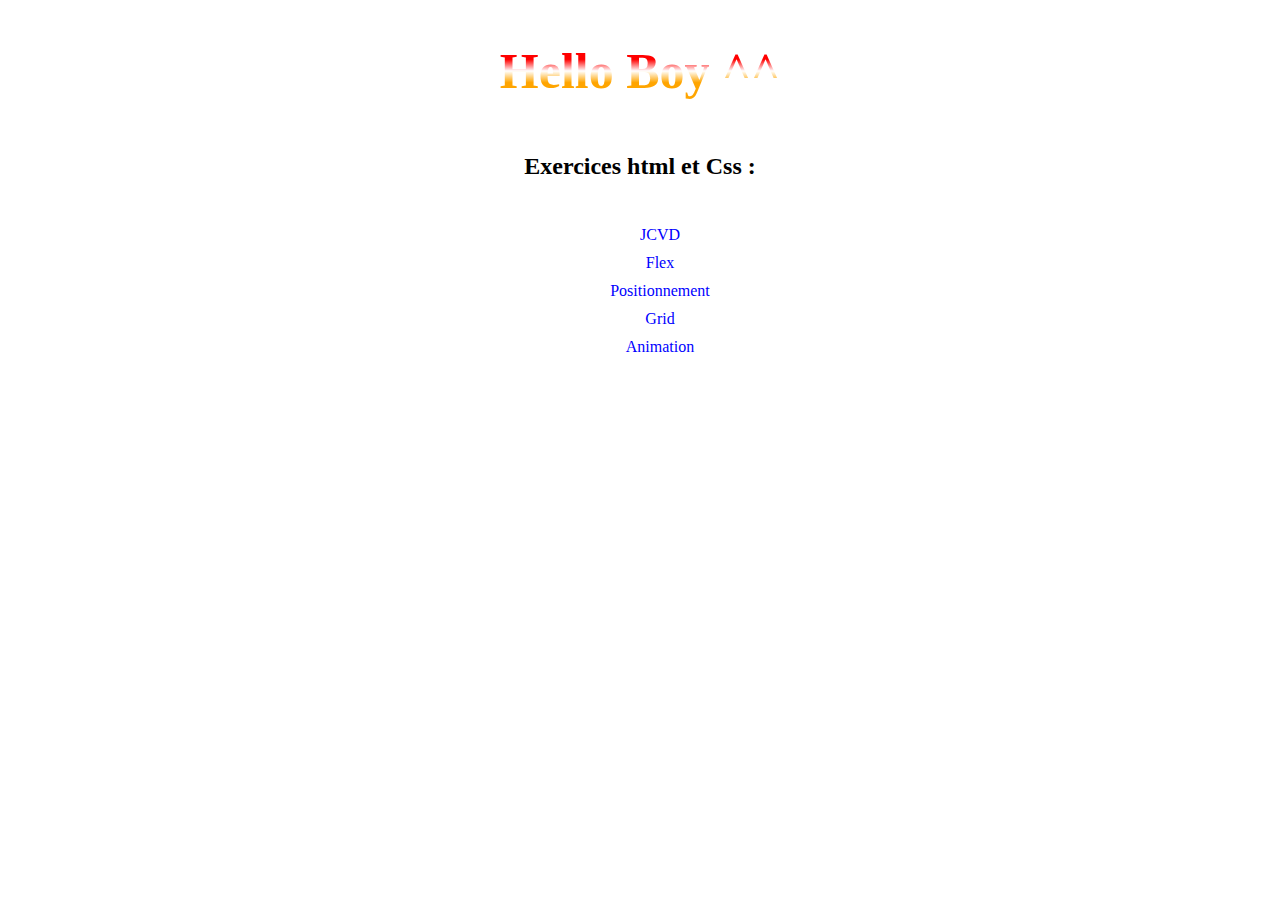
<file: index.html>
<!DOCTYPE html>
<html lang="fr">
    <head>
        <meta charset="UTF-8" />
        <meta name="viewport" content="width=device-width, initial-scale=1.0" />
        <meta name="author" content="Welter Jason" />
        <meta name="generator" content="VS" />
        <meta name="description" content="Une page pour naviguer dans les different exercices" />
        <title>Exercices html css</title>
        <link href="Public/css/index.css" rel="stylesheet" />
    </head>
    <body>
        <h1>Hello Boy ^^</h1>
        <h2>Exercices html et Css :</h2>
        <ul>
            <li><a href="Public/html/JCVD.html">JCVD</a></li>
            <li><a href="Public/html/Flex.html">Flex</a></li>
            <li><a href="Public/html/Positionnement.html">Positionnement</a></li>
            <li><a href="Public/html/grid.html">Grid</a></li>
            <li><a href="Public/html/animation.html">Animation</a></li>
        </ul>
    </body>
</html>
</file>
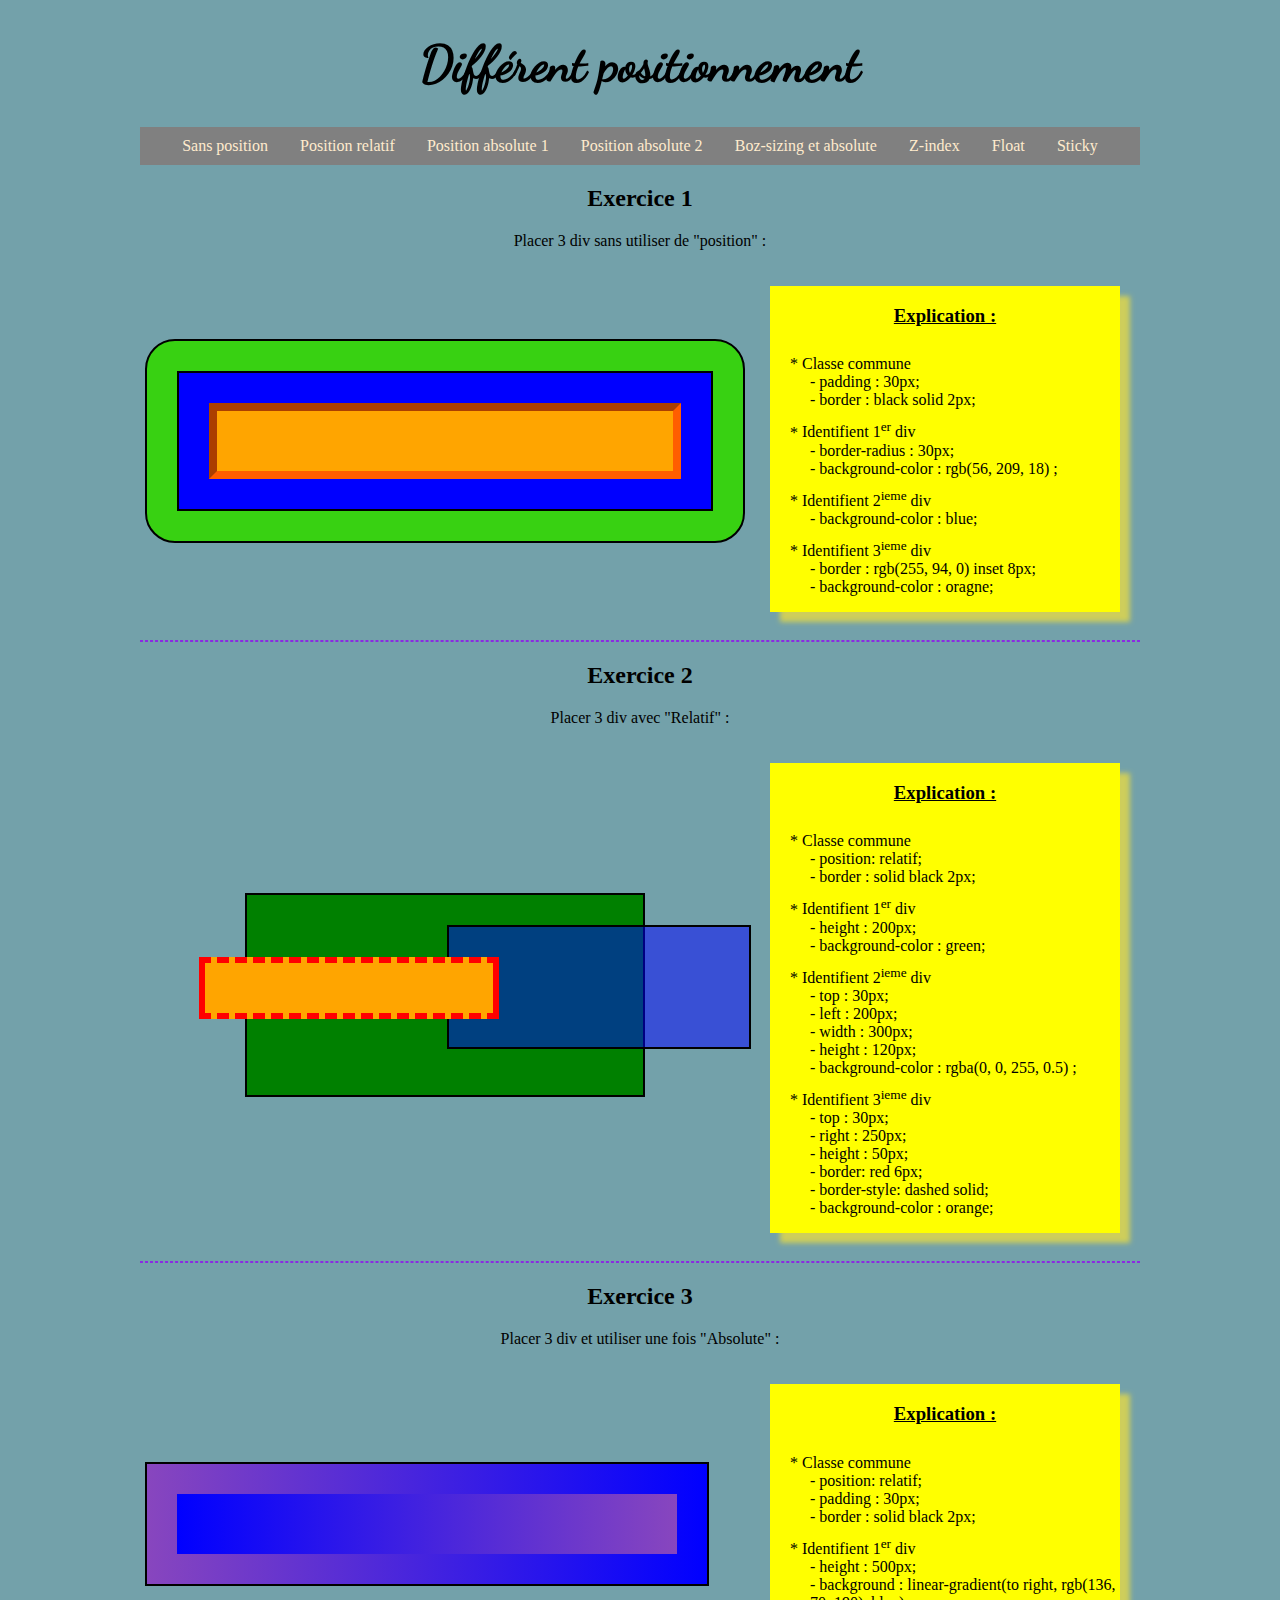
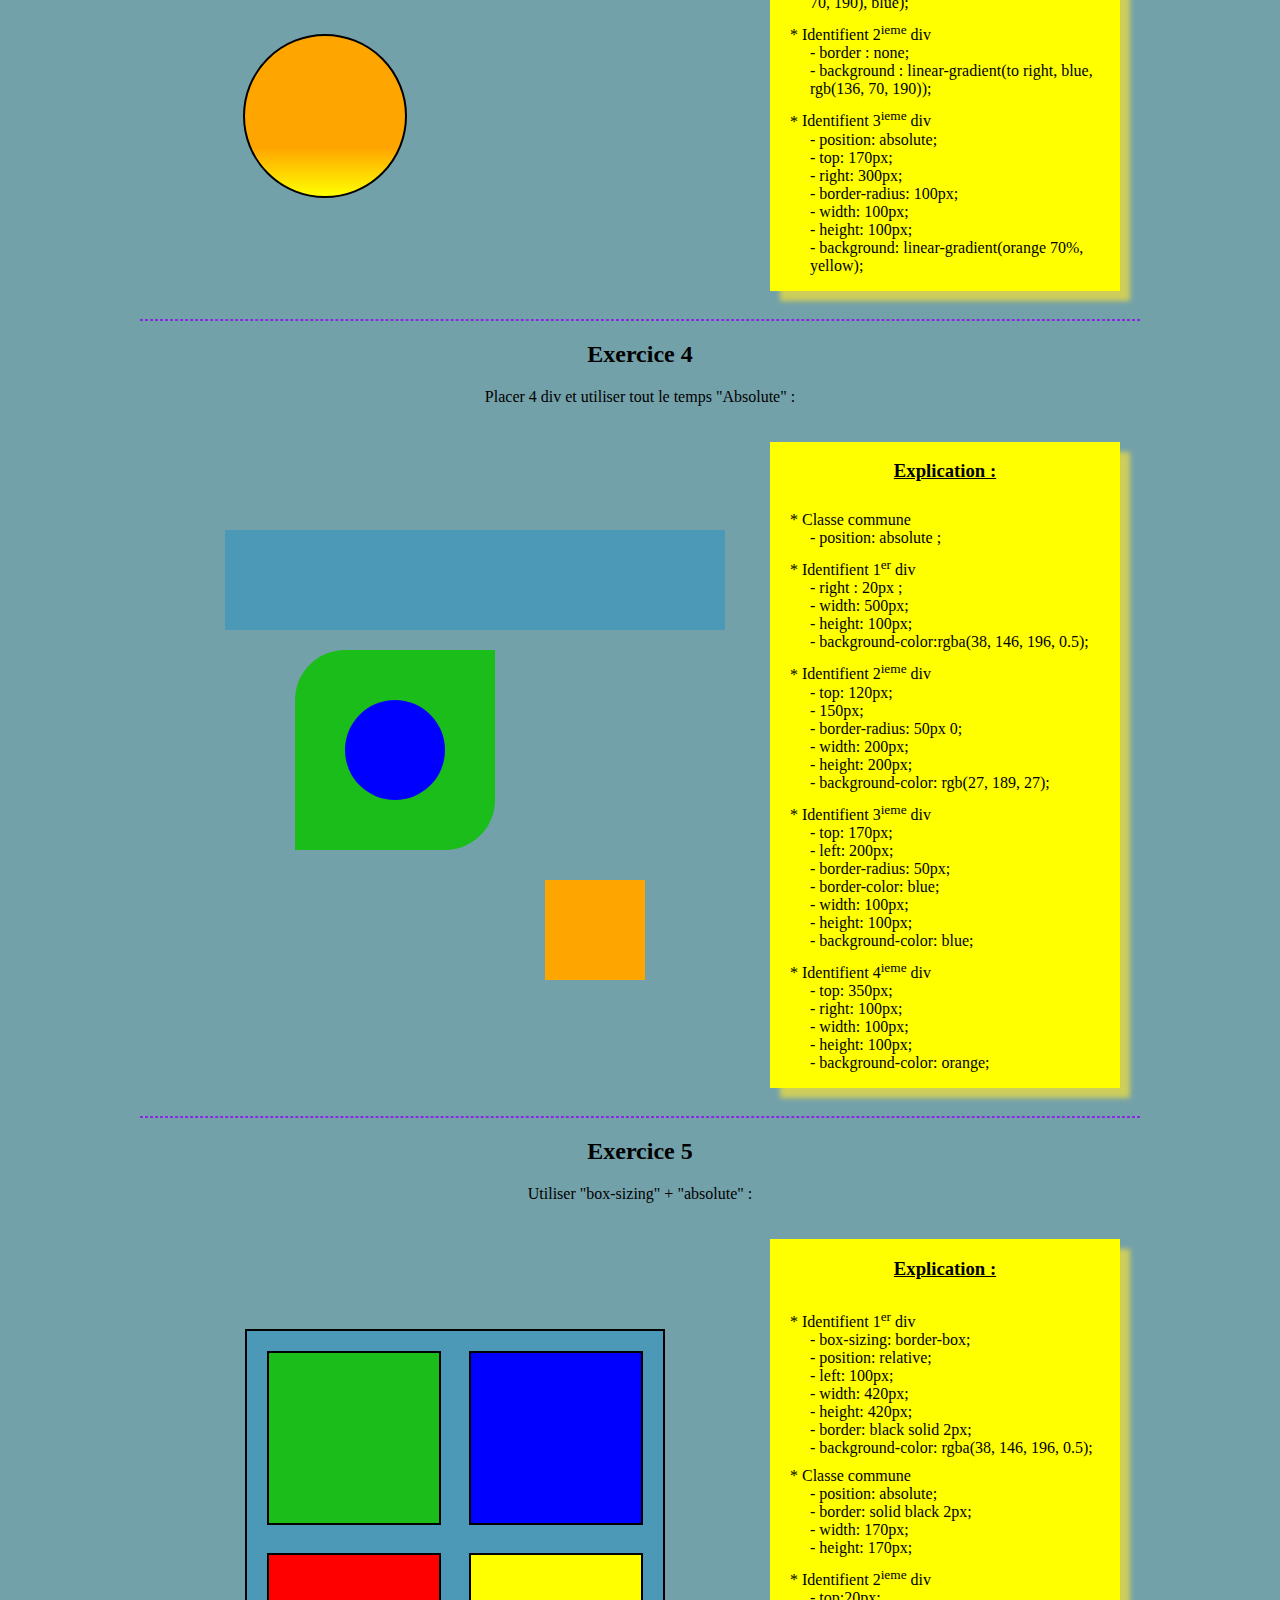
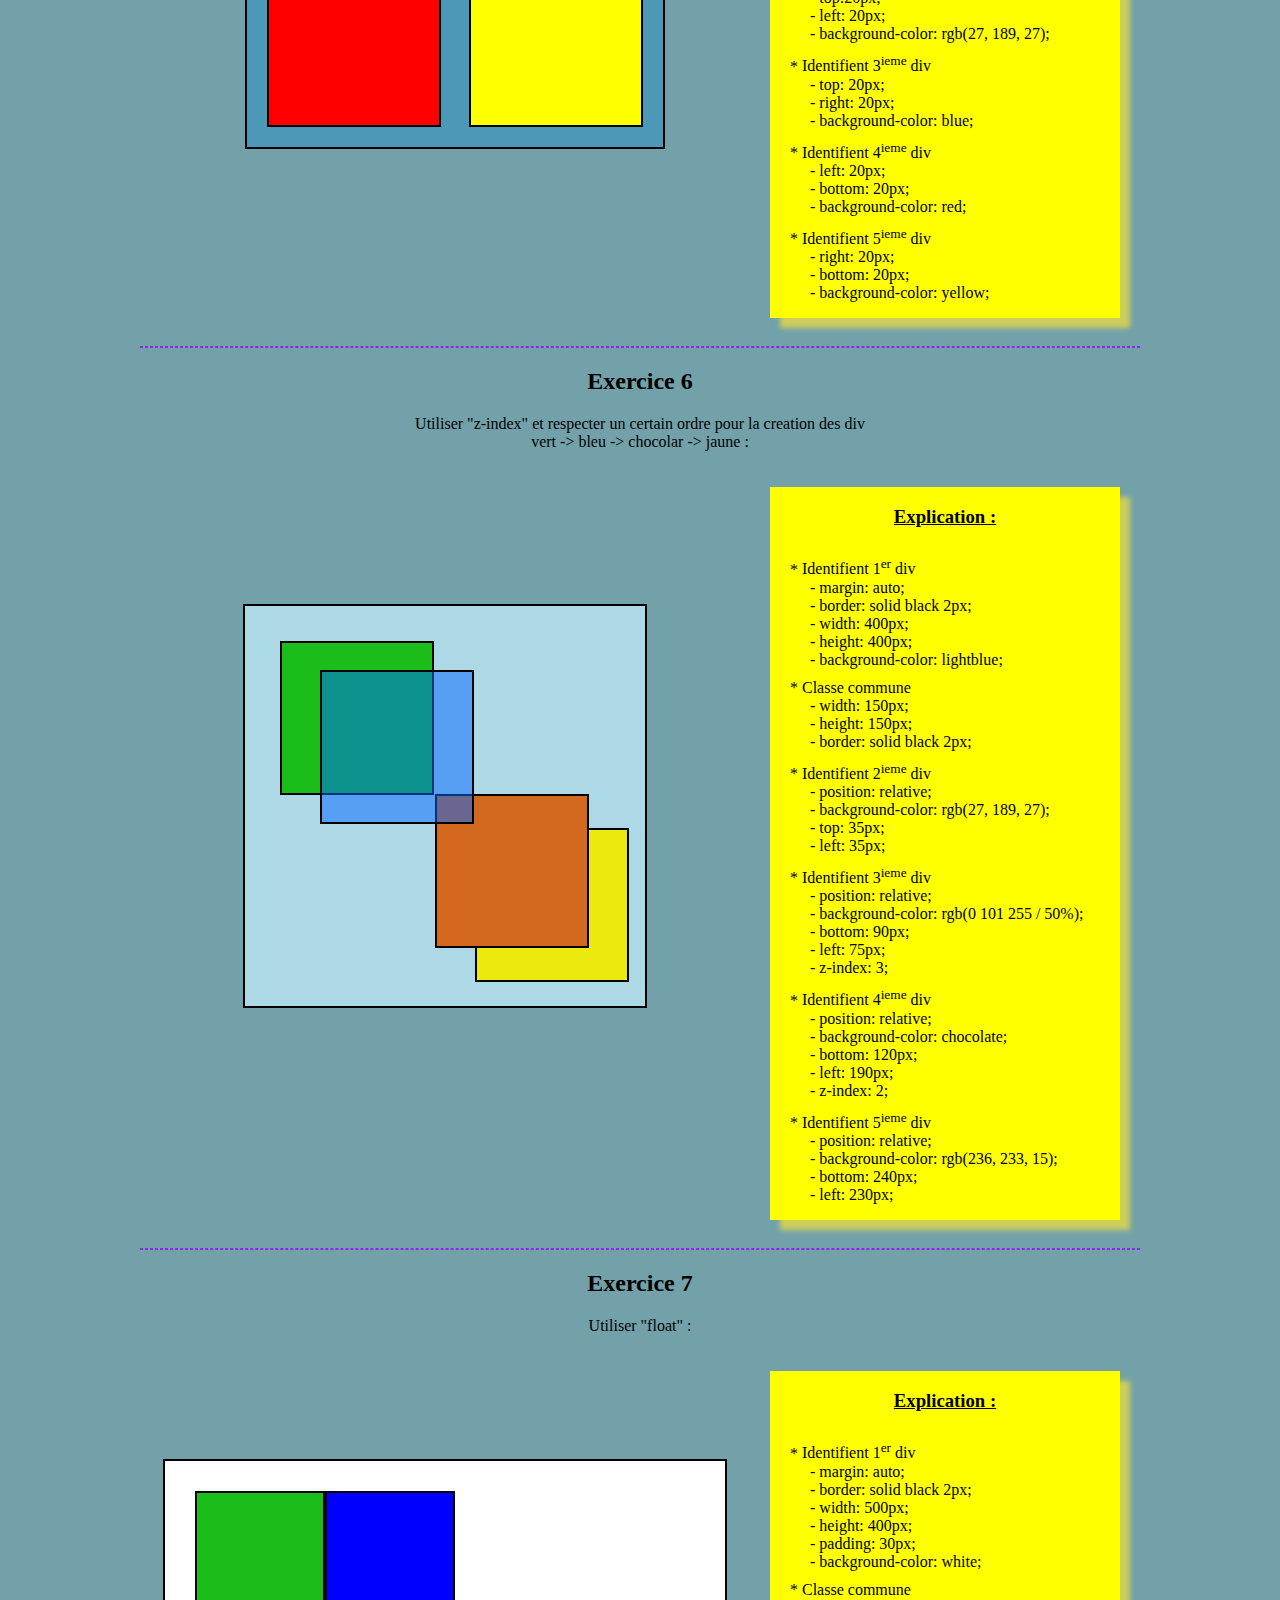
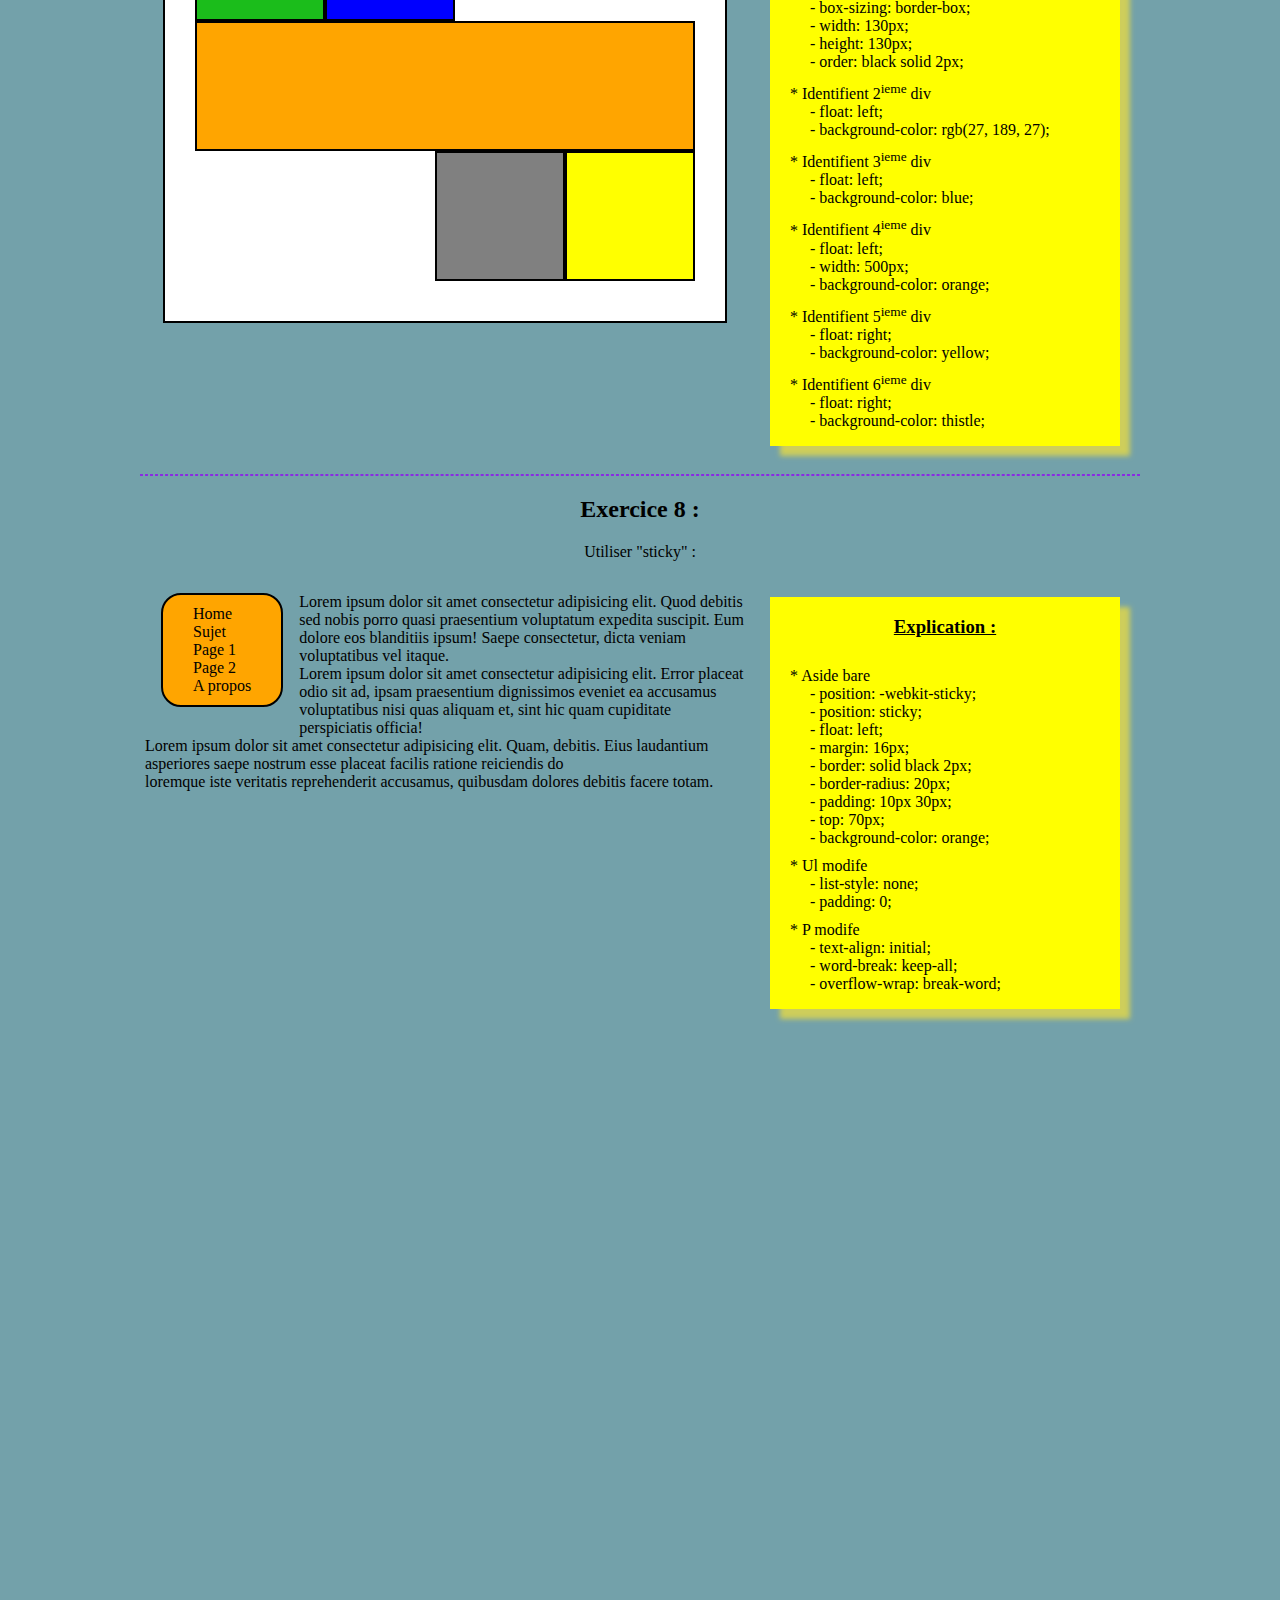
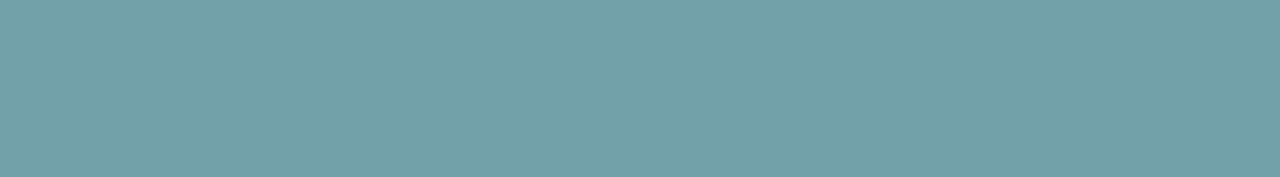
<file: Positionnement.html>
<!DOCTYPE html>
<html lang="fr">
<head>
    <meta charset="UTF-8">
    <meta name="viewport" content="width=device-width, initial-scale=1.0">
    <meta name="author" content="Welter Jason" />
    <meta name="generator" content="VS" />
    <meta name="description" content="Un site exercice dans le cadre d'un cour sur le positionement">
    <title>Exo positionnement</title>
    <link href="Public/css/Positionnement.css" rel="stylesheet">
</head>
<body>
    <header>
        <h1>Différent positionnement</h1>
    </header>
    <nav id="simple">
        <ul>
            <li><a href="#simple">Sans position</a></li>
            <li><a title="Placer par rapport 'haut gauche' de la position du sujet" href="#relatif">Position relatif</a></li>
            <li><a title="Placer par rapport 'haut gauche' de la fenetre ou du parent relatif" href="#absolute_1">Position absolute 1</a></li>
            <li><a title="Placer par rapport 'haut gauche' de la fenetre ou du parent relatif" href="#absolute_2">Position absolute 2</a></li>
            <li><a title="Une autre façons de compter l'espacement" href="#box">Boz-sizing et absolute</a></li>
            <li><a title="Positionner par dessus" href="#z-index">Z-index</a></li>
            <li><a title="Mettre sur le cote" href="#float">Float</a></li>
            <li><a title="Suivre le scroll a partir d'un moment donner" href="#sticky">Sticky</a></li>
        </ul>
    </nav>
    <article>
        <h2>Exercice 1</h2>
        <p>Placer 3 div sans utiliser de "position" :</p>
        <div class="page">
            <!-- Exercice 1 -->
            <div id="bt_exo1">
                <div class="exo1" id="exo1_1">
                    <div class="exo1" id="exo1_2">
                        <div class="exo1" id="exo1_3"></div>
                    </div>
                </div>
            </div>
            <!-- Explication 1 -->
            <div class="bt_expli">
                <h3><u>Explication :</u></h3>
                <dl>
                    <dt>Classe commune</dt>
                    <dd>padding : 30px;</dd>
                    <dd>border : black solid 2px;</dd>
                    <dt>Identifient 1<sup>er</sup> div</dt>
                    <dd>border-radius : 30px;</dd>
                    <dd>background-color : rgb(56, 209, 18) ;</dd>
                    <dt>Identifient 2<sup>ieme</sup> div</dt>
                    <dd>background-color : blue;</dd>
                    <dt>Identifient 3<sup>ieme</sup> div</dt>
                    <dd>border : rgb(255, 94, 0) inset 8px;</dd>
                    <dd>background-color : oragne;</dd>
                </dl>
            </div>
        </div>
    </article>
    <hr>
    <div class="monter" id="relatif"></div>
    <article>
        <h2>Exercice 2</h2>
        <p>Placer 3 div avec "Relatif" :</p>
        <div class="page">
            <!-- Exercicce 2  -->
            <div id="bt_exo2">
                <div class="exo2" id="exo2_1">
                    <div class="exo2" id="exo2_2">
                        <div class="exo2" id="exo2_3"></div>
                    </div>
                </div>
            </div>
            <!-- Explication 2 -->
            <div class="bt_expli">
                <h3><u>Explication :</u></h3>
                <dl>
                    <dt>Classe commune</dt>
                    <dd>position: relatif;</dd>
                    <dd>border : solid black 2px;</dd>
                    <dt>Identifient 1<sup>er</sup> div</dt>
                    <dd>height : 200px;</dd>
                    <dd>background-color : green;</dd>
                    <dt>Identifient 2<sup>ieme</sup> div</dt>
                    <dd>top : 30px;</dd>
                    <dd>left : 200px;</dd>
                    <dd>width : 300px;</dd>
                    <dd>height : 120px;</dd>
                    <dd>background-color : rgba(0, 0, 255, 0.5) ;</dd>
                    <dt>Identifient 3<sup>ieme</sup> div</dt>
                    <dd>top : 30px;</dd>
                    <dd>right : 250px;</dd>
                    <dd>height : 50px;</dd>
                    <dd>border: red 6px;</dd>
                    <dd>border-style: dashed solid;</dd>
                    <dd>background-color : orange;</dd>
                </dl>
            </div>
        </div>
    </article>
    <hr>
    <div class="monter" id="absolute_1"></div>
    <article>
        <h2>Exercice 3</h2>
        <p>Placer 3 div et utiliser une fois "Absolute" :</p>
        <div class="page">
            <!-- Exercie 3 -->
            <div id="bt_exo3">
                <div class="exo3" id="exo3_1">
                    <div class="exo3" id=exo3_2></div>
                    <div class="exo3" id="exo3_3"></div>
                </div>
            </div>
            <!-- Explication 3 -->
            <div class="bt_expli">
                <h3><u>Explication :</u></h3>
                <dl>
                    <dt>Classe commune</dt>
                    <dd>position: relatif;</dd>
                    <dd>padding : 30px;</dd>
                    <dd>border : solid black 2px;</dd>
                    <dt>Identifient 1<sup>er</sup> div</dt>
                    <dd>height : 500px;</dd>
                    <dd>background : linear-gradient(to right, rgb(136, 70, 190), blue);</dd>
                    <dt>Identifient 2<sup>ieme</sup> div</dt>
                    <dd>border : none;</dd>
                    <dd>background : linear-gradient(to right, blue, rgb(136, 70, 190));</dd>
                    <dt>Identifient 3<sup>ieme</sup> div</dt>
                    <dd>position: absolute;</dd>
                    <dd>top: 170px;</dd>
                    <dd>right: 300px;</dd>
                    <dd>border-radius: 100px;</dd>
                    <dd>width: 100px;</dd>
                    <dd>height: 100px;</dd>
                    <dd>background: linear-gradient(orange 70%, yellow);</dd>
                </dl>
            </div>
        </div>
    </article>
    <hr>
    <div class="monter" id="absolute_2"></div>
    <article>
        <h2 >Exercice 4</h2>
        <p>Placer 4 div et utiliser tout le temps "Absolute" :</p>
        <div class="page">
            <!-- Exercice 4 -->
            <div id="bt_exo4">
                <div class="exo4" id="exo4_1"></div>
                <div class="exo4" id=exo4_2></div>
                <div class="exo4" id="exo4_3"></div>
                <div class="exo4" id="exo4_4"></div>
            </div>
            <!-- Explication 4 -->
            <div class="bt_expli">
                <h3><u>Explication :</u></h3>
                <dl>
                    <dt>Classe commune</dt>
                    <dd>position: absolute ;</dd>
                    <dt>Identifient 1<sup>er</sup> div</dt>
                    <dd>right : 20px ;</dd>
                    <dd>width: 500px;</dd>
                    <dd>height: 100px;</dd>
                    <dd>background-color:rgba(38, 146, 196, 0.5);</dd>
                    <dt>Identifient 2<sup>ieme</sup> div</dt>
                    <dd>top: 120px;</dd>
                    <dd> 150px;</dd>
                    <dd>border-radius: 50px 0;</dd>
                    <dd>width: 200px;</dd>
                    <dd>height: 200px;</dd>
                    <dd>background-color: rgb(27, 189, 27);</dd>
                    <dt>Identifient 3<sup>ieme</sup> div</dt>
                    <dd>top: 170px;</dd>
                    <dd>left: 200px;</dd>
                    <dd>border-radius: 50px;</dd>
                    <dd>border-color: blue;</dd>
                    <dd>width: 100px;</dd>
                    <dd>height: 100px;</dd>
                    <dd>background-color: blue;</dd>
                    <dt>Identifient 4<sup>ieme</sup> div</dt>
                    <dd>top: 350px;</dd>
                    <dd>right: 100px;</dd>
                    <dd>width: 100px;</dd>
                    <dd>height: 100px;</dd>
                    <dd>background-color: orange;</dd>
                </dl>
            </div>
        </div>
    </article>
    <hr>
    <div class="monter" id="box"></div>
    <article>
        <h2>Exercice 5</h2>
        <p>Utiliser "box-sizing" + "absolute" :</p>
        <div class="page">
            <!-- Exerice 5 -->
            <div id="bt_exo5">
                <div id=exo5_1>
                    <div class="exo5" id=exo5_2></div>
                    <div class="exo5" id=exo5_3></div>
                    <div class="exo5" id=exo5_4></div>
                    <div class="exo5" id=exo5_5></div>
                </div>
            </div>
            <!-- Explication 5 -->
            <div class="bt_expli">
                <h3><u>Explication :</u></h3>
                <dl>
                    <dt>Identifient 1<sup>er</sup> div</dt>
                    <dd>box-sizing: border-box;</dd>
                    <dd>position: relative;</dd>
                    <dd>left: 100px;</dd>
                    <dd>width: 420px;</dd>
                    <dd>height: 420px;</dd>
                    <dd>border: black solid 2px;</dd>
                    <dd>background-color: rgba(38, 146, 196, 0.5);</dd>
                    <dt>Classe commune</dt>
                    <dd>position: absolute;</dd>
                    <dd>border: solid black 2px;</dd>
                    <dd>width: 170px;</dd>
                    <dd>height: 170px;</dd>
                    <dt>Identifient 2<sup>ieme</sup> div</dt>
                    <dd>top:20px;</dd>
                    <dd>left: 20px;</dd>
                    <dd>background-color:  rgb(27, 189, 27);</dd>
                    <dt>Identifient 3<sup>ieme</sup> div</dt>
                    <dd>top: 20px;</dd>
                    <dd>right: 20px;</dd>
                    <dd>background-color: blue;</dd>
                    <dt>Identifient 4<sup>ieme</sup> div</dt>
                    <dd>left: 20px;</dd>
                    <dd>bottom: 20px;</dd>
                    <dd>background-color: red;</dd>
                    <dt>Identifient 5<sup>ieme</sup> div</dt>
                    <dd>right: 20px;</dd>
                    <dd>bottom: 20px;</dd>
                    <dd>background-color: yellow;</dd>
                </dl>
            </div>
        </div>
    </article>
    <hr>
    <div class="monter" id="z-index"></div>
    <article>
        <h2 >Exercice 6</h2>
        <p>Utiliser "z-index" et respecter un certain ordre pour la creation des div<br>vert -> bleu -> chocolar -> jaune :</p>
        <div class="page">
            <!-- Exerice 6 -->
            <div id="bt_exo6">
                <div id="exo6_1">
                    <div class="exo6" id="exo6_2"></div>
                    <div class="exo6" id="exo6_3"></div>
                    <div class="exo6" id="exo6_4"></div>
                    <div class="exo6" id="exo6_5"></div>
                </div>
            </div>
            <!-- Explication 6 -->
            <div class="bt_expli">
                <dl>
                    <h3><u>Explication :</u></h3>
                    <dt>Identifient 1<sup>er</sup> div</dt>
                    <dd>margin: auto;</dd>
                    <dd>border: solid black 2px;</dd>
                    <dd>width: 400px;</dd>
                    <dd>height: 400px;</dd>
                    <dd>background-color: lightblue;</dd>
                    <dt>Classe commune</dt>
                    <dd>width: 150px;</dd>
                    <dd>height: 150px;</dd>
                    <dd>border: solid black 2px;</dd>
                    <dt>Identifient 2<sup>ieme</sup> div</dt>
                    <dd>position: relative;</dd>
                    <dd>background-color:  rgb(27, 189, 27);</dd>
                    <dd>top: 35px;</dd>
                    <dd>left: 35px;</dd>
                    <dt>Identifient 3<sup>ieme</sup> div</dt>
                    <dd>position: relative;</dd>
                    <dd>background-color: rgb(0 101 255 / 50%);</dd>
                    <dd>bottom: 90px;</dd>
                    <dd>left: 75px;</dd>
                    <dd>z-index: 3;</dd>
                    <dt>Identifient 4<sup>ieme</sup> div</dt>
                    <dd>position: relative;</dd>
                    <dd>background-color: chocolate;</dd>
                    <dd>bottom: 120px;</dd>
                    <dd>left: 190px;</dd>
                    <dd>z-index: 2;</dd>
                    <dt>Identifient 5<sup>ieme</sup> div</dt>
                    <dd>position: relative;</dd>
                    <dd>background-color: rgb(236, 233, 15);</dd>
                    <dd>bottom: 240px;</dd>
                    <dd>left: 230px;</dd>
                </dl>
            </div>
        </div>
    </article>  
    <hr>
    <div class="monter" id="float"></div>
    <article>
        <h2 id="float">Exercice 7</h2>
        <p>Utiliser "float" :</p>
        <div class="page">
            <!-- Exercice 7 -->
            <div id="bt_exo7">
                <div id="exo7_1">
                    <div class="exo7" id="exo7_2"></div>
                    <div class="exo7" id="exo7_3"></div>
                    <div class="exo7" id="exo7_4"></div>
                    <div class="exo7" id="exo7_5"></div>
                    <div class="exo7" id="exo7_6"></div>
                </div>
            </div>
            <!-- Explication 7 -->
            <div class="bt_expli">
                <h3><u>Explication :</u></h3>
                <dl>
                    <dt>Identifient 1<sup>er</sup> div</dt>
                    <dd>margin: auto;</dd>
                    <dd>border: solid black 2px;</dd>
                    <dd>width: 500px;</dd>
                    <dd>height: 400px;</dd>
                    <dd>padding: 30px;</dd>
                    <dd>background-color: white;</dd>
                    <dt>Classe commune</dt>
                    <dd>box-sizing: border-box;</dd>
                    <dd>width: 130px;</dd>
                    <dd>height: 130px;</dd>
                    <dd>order: black solid 2px;</dd>
                    <dt>Identifient 2<sup>ieme</sup> div</dt>
                    <dd>float: left;</dd>
                    <dd>background-color:  rgb(27, 189, 27);</dd>
                    <dt>Identifient 3<sup>ieme</sup> div</dt>
                    <dd>float: left;</dd>
                    <dd>background-color: blue;</dd>
                    <dt>Identifient 4<sup>ieme</sup> div</dt>
                    <dd>float: left;</dd>
                    <dd>width: 500px;</dd>
                    <dd>background-color: orange;</dd>
                    <dt>Identifient 5<sup>ieme</sup> div</dt>
                    <dd>float: right;</dd>
                    <dd>background-color: yellow;</dd>
                    <dt>Identifient 6<sup>ieme</sup> div</dt>
                    <dd>float: right;</dd>
                    <dd>background-color: thistle;</dd>
                </dl>
            </div>
        </div>
    </article>
    <hr>
    <div class="monter" id="sticky"></div>
    <article>
        <h2 >Exercice 8 :</h2>
        <p>Utiliser "sticky" :</p>
        <div class="page" id="expli8">
            <!-- Exercice 8 -->
            <div id="bt_exo8">
                <aside id="side">
                    <ul>
                        <li>Home</li>
                        <li>Sujet</li>
                        <li>Page 1</li>
                        <li>Page 2</li>
                        <li>A propos</li>
                    </ul>
                </aside>
                <p id="exo8_p">Lorem ipsum dolor sit amet consectetur adipisicing elit. Quod debitis sed nobis porro quasi praesentium voluptatum expedita suscipit. Eum dolore eos blanditiis ipsum! Saepe consectetur, dicta veniam voluptatibus vel itaque.<br>Lorem ipsum dolor sit amet consectetur adipisicing elit. Error placeat odio sit ad, ipsam praesentium dignissimos eveniet ea accusamus voluptatibus nisi quas aliquam et, sint hic quam cupiditate perspiciatis officia!<br>Lorem ipsum dolor sit amet consectetur adipisicing elit. Quam, debitis. Eius laudantium asperiores saepe nostrum esse placeat facilis ratione reiciendis do<br>loremque iste veritatis reprehenderit accusamus, quibusdam dolores debitis facere totam.</p>
            </div>
            <!-- Explication 8 -->
            <div class="bt_expli">
                <h3><u>Explication :</u></h3>
                <dl>
                    <dt>Aside bare</dt>
                    <dd>position: -webkit-sticky;</dd>
                    <dd>position: sticky;</dd>
                    <dd>float: left;</dd>
                    <dd>margin: 16px;</dd>
                    <dd>border: solid black 2px;</dd>
                    <dd>border-radius: 20px;</dd>
                    <dd>padding: 10px 30px;</dd>
                    <dd>top: 70px;</dd>
                    <dd>background-color: orange;</dd>
                    <dt>Ul modife</dt>
                    <dd>list-style: none;</dd>
                    <dd>padding: 0;</dd>
                    <dt>P modife</dt>
                    <dd>text-align: initial;</dd>
                    <dd>word-break: keep-all;</dd>
                    <dd>overflow-wrap: break-word;</dd>
                </dl>
            </div>
        </div>
    </article>
</body>
</html>
</file>
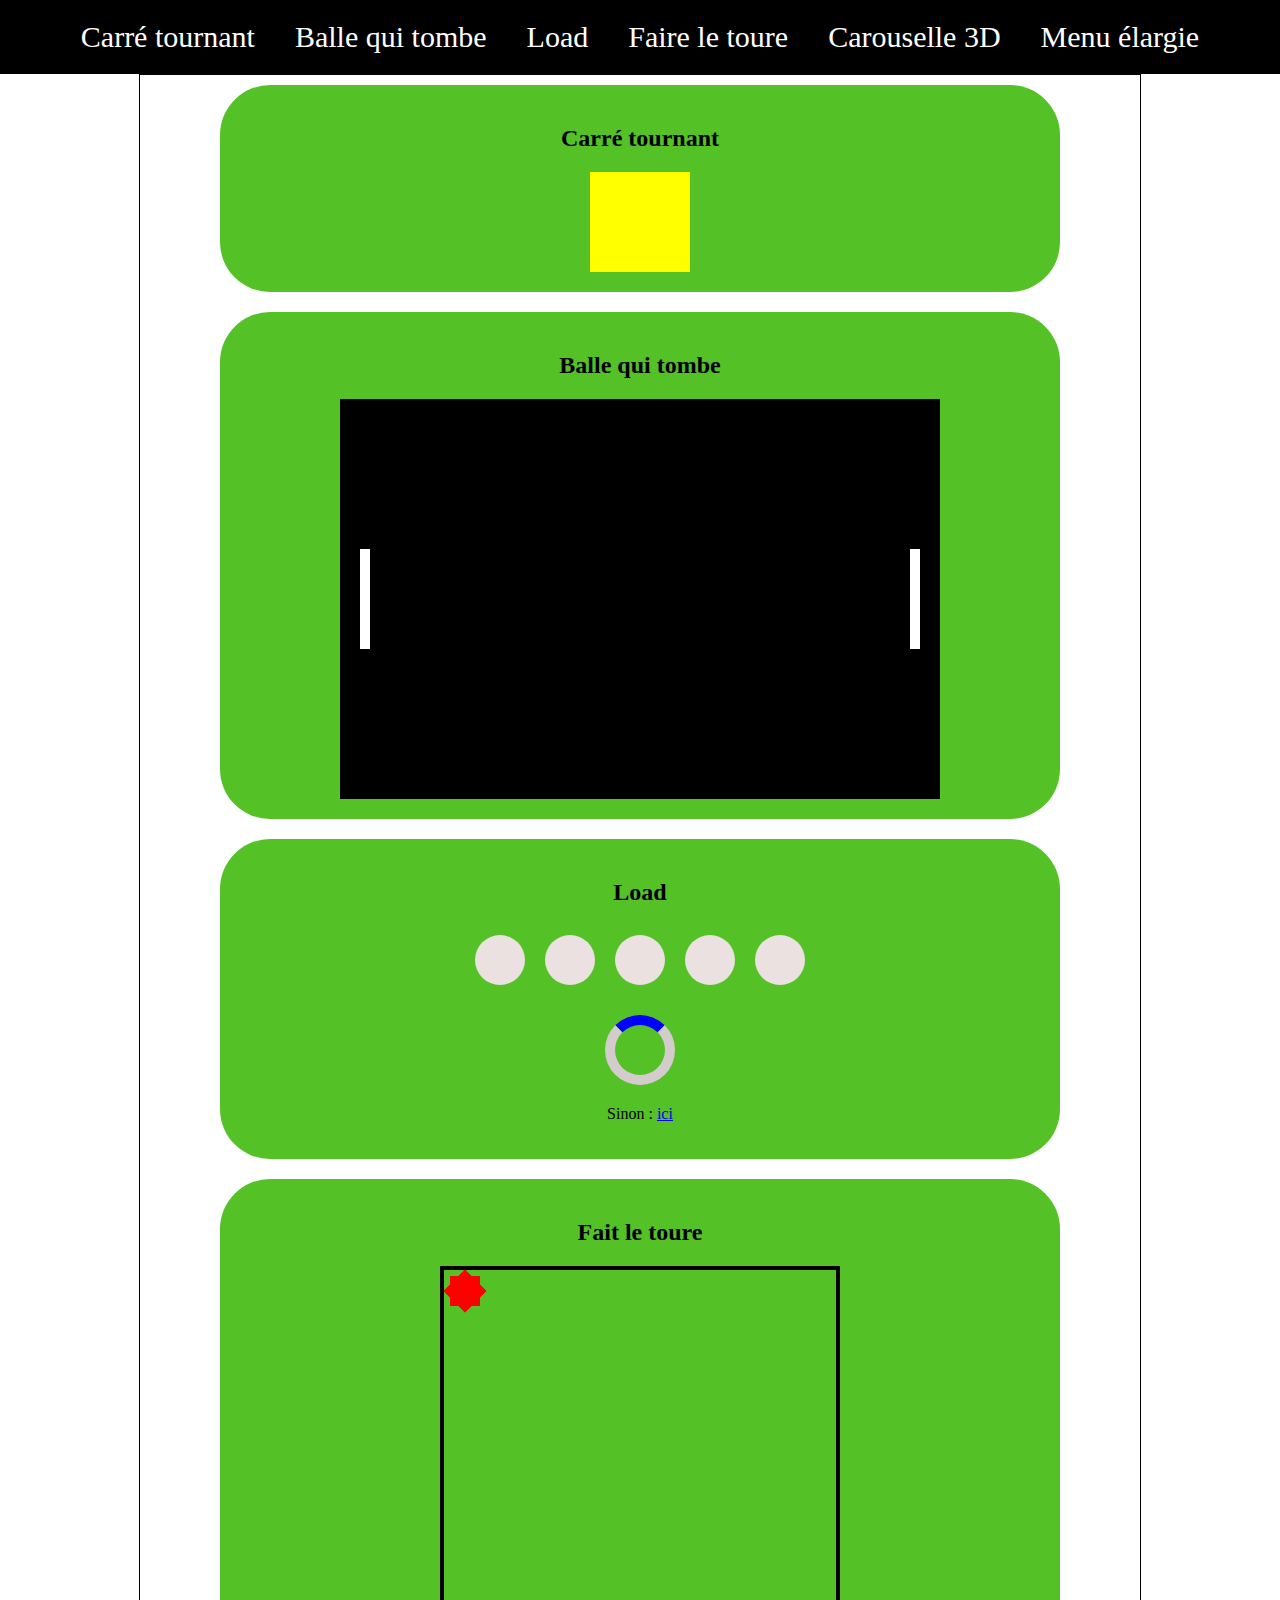
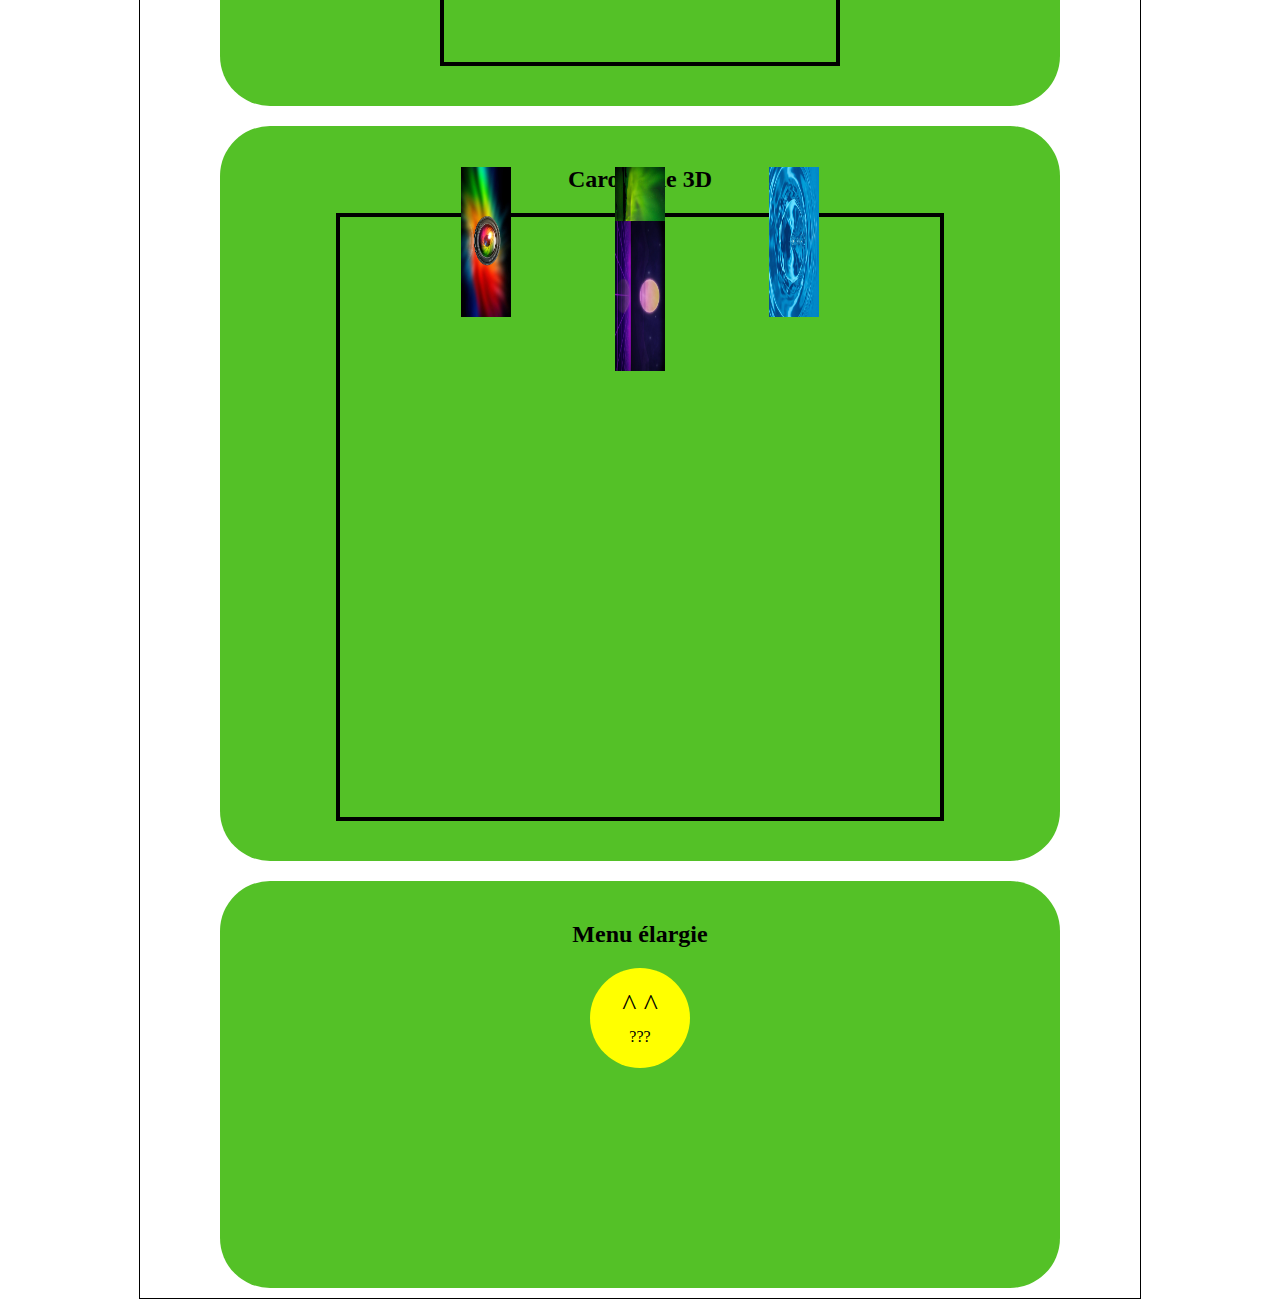
<file: Public/html/animation.html>
<!DOCTYPE html>
<html lang="fr">
    <head>
        <meta charset="UTF-8" />
        <meta name="viewport" content="width=device-width, initial-scale=1.0" />
        <meta name="author" content="Welter Jason" />
        <meta name="generator" content="VS" />
        <meta name="description" content="Une page exercice sur les animation"/>
        <title>Exercices animation</title>
        <link href="../css/animation.css" rel="stylesheet" />
    </head>
<body>
    <nav>
        <a href="#">Carré tournant</a>
        <a href="#">Balle qui tombe</a>
        <a href="#">Load</a>
        <a href="#">Faire le toure</a>
        <a href="#">Carouselle 3D</a>
        <a href="#">Menu élargie</a>
    </nav>
    <main>
        <article>
            <h2>Carré tournant</h2>
            <div id="exo1">
                <div>:p</div>
            </div>
        </article>
        <article>
        <h2>Balle qui tombe</h2>
            <div id="exo2">
                <div class="bar"></div>
                <div class="bar"></div>
                <div id="balle">
                    <div class="tex">3</div>
                    <div class="tex">2</div>
                    <div class="tex">1</div>
                    <div id="boule"></div>
                    <div class="tex">Game Over</div>
                </div>
            </div>
        </article>
        <article>
            <h2>Load</h2>
            <!-- 1er load -->
            <div id="exo3">
                <div></div>
                <div></div>
                <div></div>
                <div></div>
                <div></div>
            </div>
            <!-- 2ieme load -->
            <div id="exo3_2"></div>
            <!-- + de load -->
            <p>Sinon : <a href="https://codepen.io/search/pens?q=loader" target="blank">ici</a></p>
        </article>
        <article>
            <h2>Fait le toure</h2>
            <div id="exo4">
                <div id="c1" class="obj"><div></div></div>
                <div id="c2" class="obj"><div></div></div>
                <div id="c3" class="obj"><div></div></div>
                <div id="c4" class="obj"><div></div></div>
                <div id="c5" class="obj"><div></div></div>
            </div>
        </article>
        <article>
            <h2>Carouselle 3D</h2>
            <div id="exo5">
                <div id="car">
                    <img src="../Image/im1.jpg" width="150" height="50" alt="image1">
                    <img src="../Image/im2.jpg" width="150" height="50" alt="image1">
                    <img src="../Image/im3.jpg" width="150" height="50" alt="image1">
                    <img src="../Image/im4.jpg" width="150" height="50" alt="image1">
                </div>
            </div>
        </article>
        <article>
            <h2>Menu élargie</h2>
            <div id=exo6>
                <div>
                    <p>^ ^</p>
                </div>
                <div id="lang">???</div>
            </div>
        </article>
    </main>
</body>
</html>
</file>
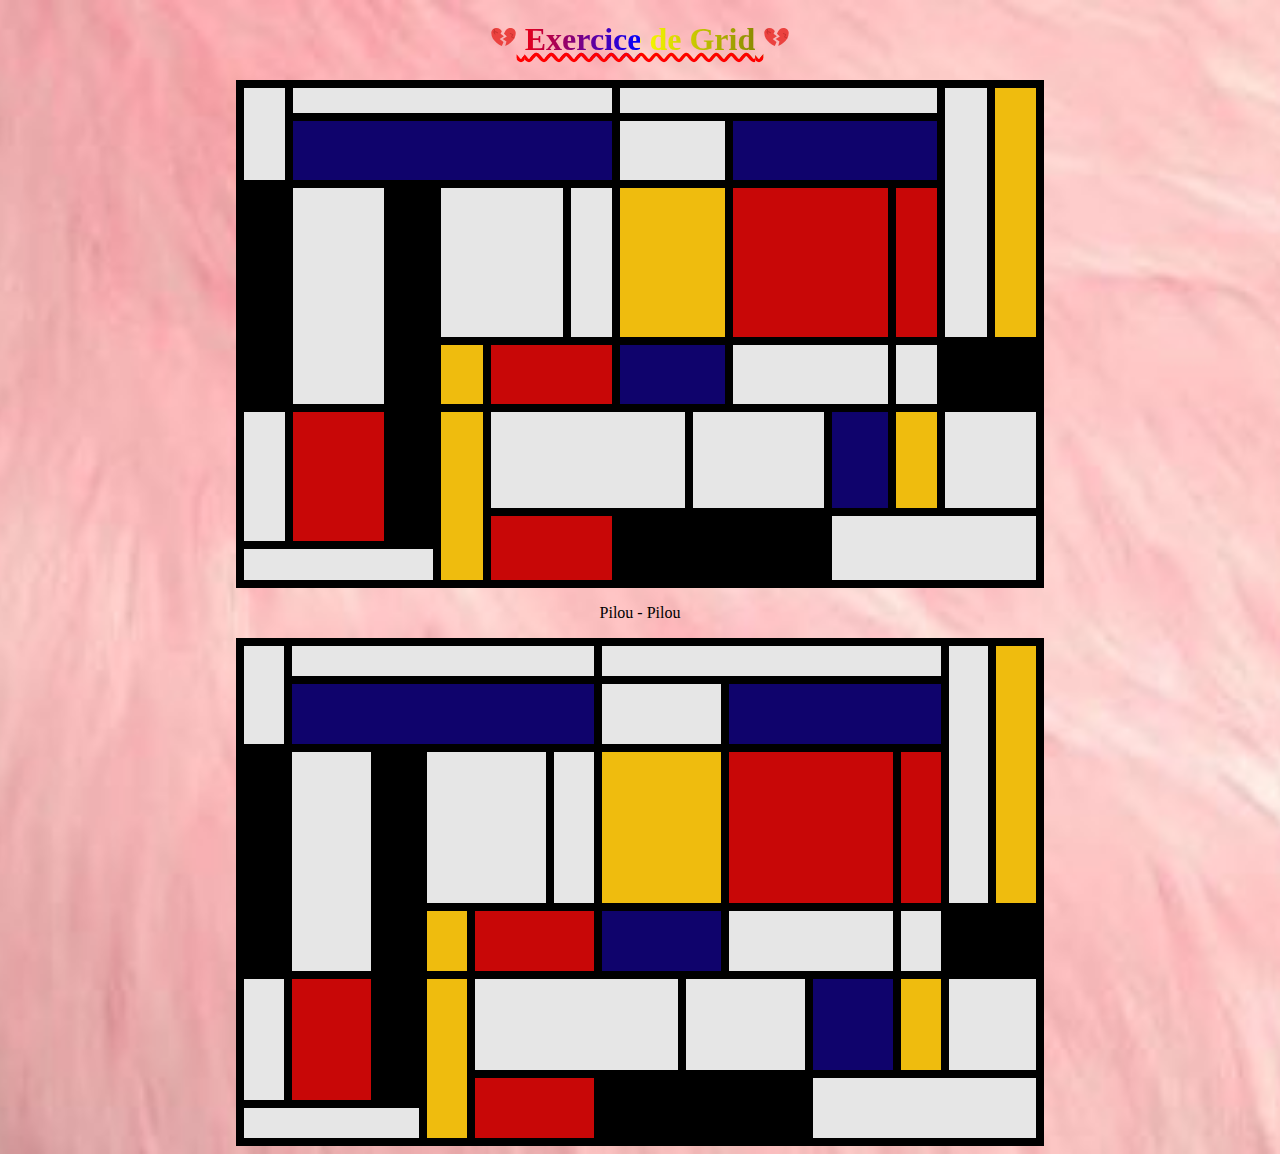
<file: Public/html/grid.html>
<!DOCTYPE html>
<html lang="fr">
<head>
    <meta charset="UTF-8">
    <meta name="viewport" content="width=device-width, initial-scale=1.0">
    <meta name="author" content="Welter Jason" />
    <meta name="generator" content="VS" />
    <meta name="description" content="Une page exercice sur le grid">
    <title>Exercices Grid</title>
    <link href="../css/grid.css" rel="stylesheet">
    <link href="../css/grid1.css" rel="stylesheet">
</head>
<body>
    <h1>Exercice de Grid</h1>
    <div id="grid">
        <div id="case1" class="blanc"></div>
        <div id="case2" class="blanc"></div>
        <div id="case3" class="blanc"></div>
        <div id="case4" class="blanc"></div>
        <div id="case5" class="jaune"></div>

        <div id="case6" class="bleu"></div>
        <div id="case7" class="blanc"></div>
        <div id="case8" class="bleu"></div>

        <div id="case9" class="noir"></div>
        <div id="case10" class="blanc"></div>
        <div id="case11" class="noir"></div>
        <div id="case12" class="blanc"></div>
        <div id="case13" class="blanc"></div>
        <div id="case14" class="jaune"></div>
        <div id="case15" class="rouge"></div>
        <div id="case16" class="rouge"></div>
        
        <div id="case17" class="jaune"></div>
        <div id="case18" class="rouge"></div>
        <div id="case19" class="bleu"></div>
        <div id="case20" class="blanc"></div>
        <div id="case21" class="blanc"></div>
        <div id="case22" class="noir"></div>

        <div id="case23" class="blanc"></div>
        <div id="case24" class="rouge"></div>
        <div id="case25" class="jaune"></div>
        <div id="case26" class="blanc"></div>
        <div id="case27" class="blanc"></div>
        <div id="case28" class="bleu"></div>
        <div id="case29" class="jaune"></div>
        <div id="case30" class="blanc"></div>

        <div id="case31" class="blanc"></div>
        <div id="case32" class="rouge"></div>
        <div id="case33" class="noir"></div>
        <div id="case34" class="blanc"></div>
    </div>
    <p>Pilou - Pilou</p>
    <div id="grid1">
        <div id="boite1" class="blanc"></div>
        <div id="boite2" class="blanc"></div>
        <div id="boite3" class="blanc"></div>
        <div id="boite4" class="blanc"></div>
        <div id="boite5" class="jaune"></div>
        
        <div id="boite6" class="bleu"></div>
        <div id="boite7" class="blanc"></div>
        <div id="boite8" class="bleu"></div>

        <div id="boite9" class="noir"></div>
        <div id="boite10" class="blanc"></div>
        <div id="boite11" class="noir"></div>
        <div id="boite12" class="blanc"></div>
        <div id="boite13" class="blanc"></div>
        <div id="boite14" class="jaune"></div>
        <div id="boite15" class="rouge"></div>
        <div id="boite16" class="rouge"></div>
        
        <div id="boite17" class="jaune"></div>
        <div id="boite18" class="rouge"></div>
        <div id="boite19" class="bleu"></div>
        <div id="boite20" class="blanc"></div>
        <div id="boite21" class="blanc"></div>
        <div id="boite22" class="noir"></div>

        <div id="boite23" class="blanc"></div>
        <div id="boite24" class="rouge"></div>
        <div id="boite25" class="jaune"></div>
        <div id="boite26" class="blanc"></div>
        <div id="boite27" class="blanc"></div>
        <div id="boite28" class="bleu"></div>
        <div id="boite29" class="jaune"></div>
        <div id="boite30" class="blanc"></div>

        <div id="boite31" class="rouge"></div>
        <div id="boite32" class="noir"></div>
        <div id="boite33" class="blanc"></div>
        <div id="boite34" class="blanc"></div>
    </div>
</body>
</html>
</file>
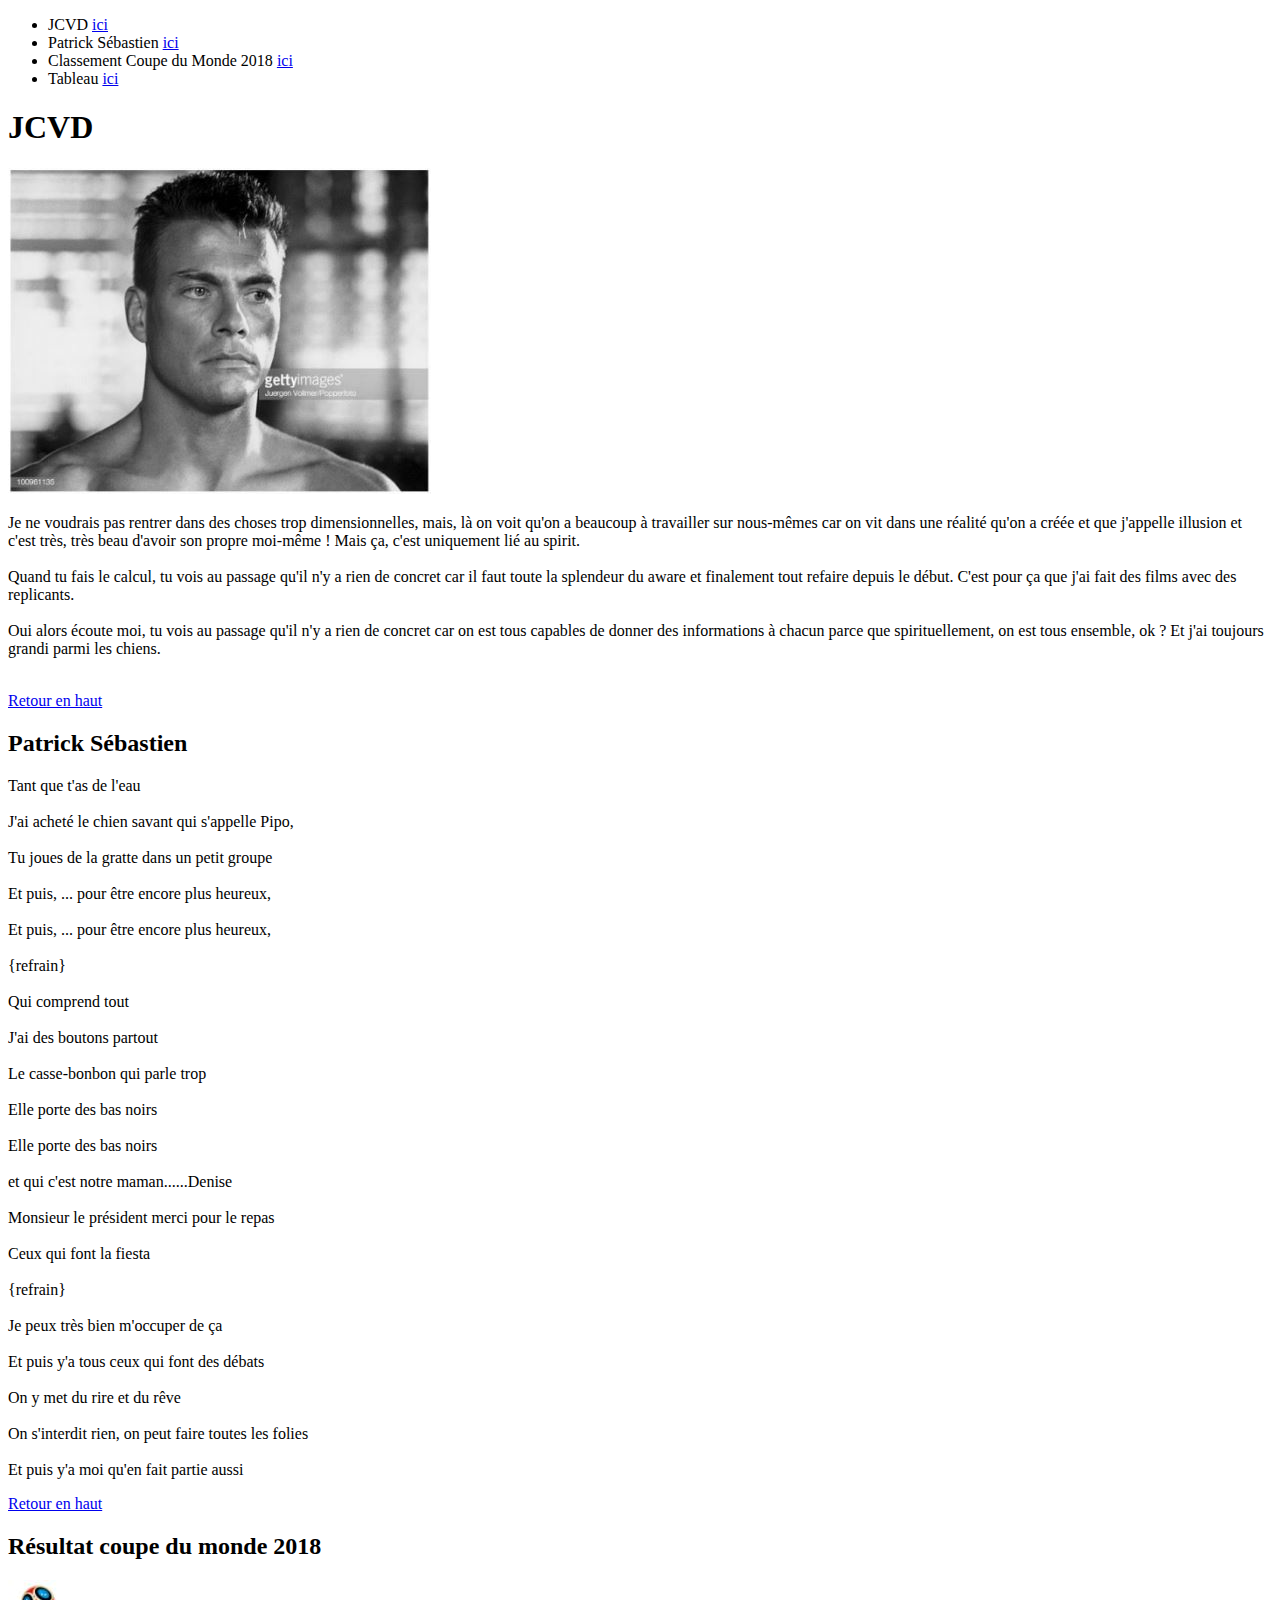
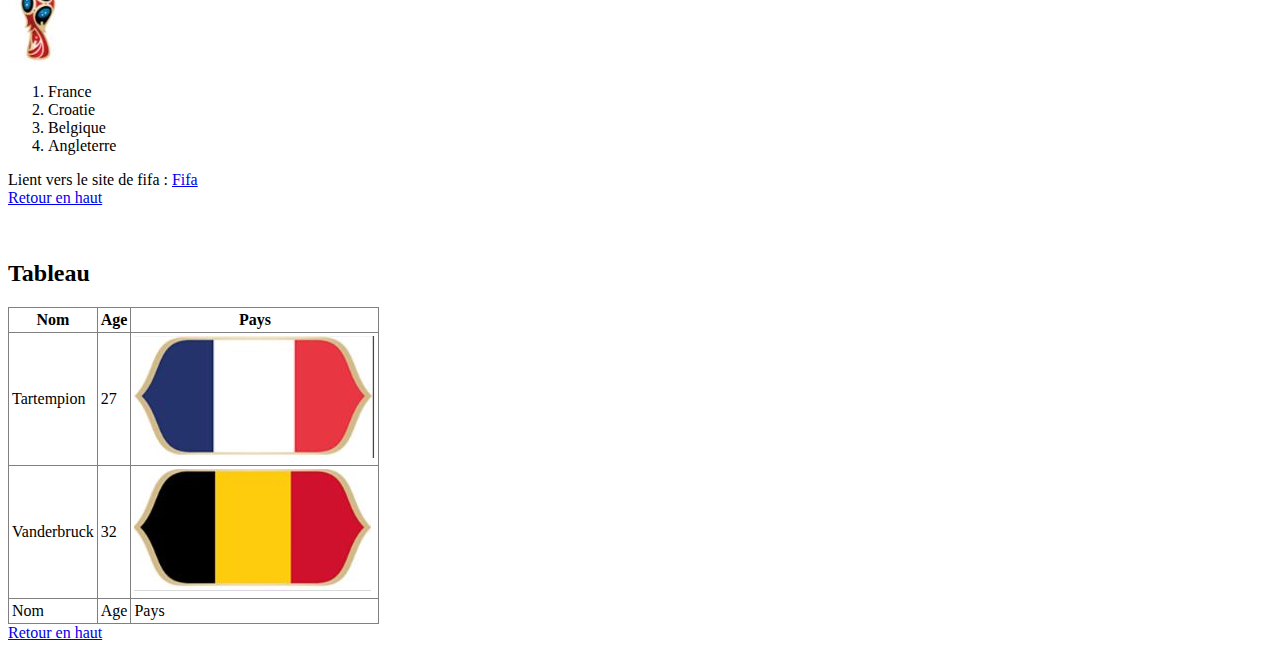
<file: Public/html/JCVD.html>
<!DOCTYPE html>
<html lang="fr">
<head>
    <meta charset="UTF-8">
    <meta name="viewport" content="width=device-width, initial-scale=1.0">
    <meta name="author" content="Welter Jason" />
    <meta name="generator" content="VS" />
    <meta name="description" content="Un site exercice pour voir notre niveau en HTML">
    <title>Jean Claude Van Damme</title>
</head>
<body>
    <!-- Cette exerci a etait deplacer c'est pour sa qu'il ne contient qu'un seul push -->
    <header>
        <nav>
            <ul>
                <li id="haut">JCVD <a href="#JCVD">ici</a></li>
                <li>Patrick Sébastien <a href="#PS">ici</a></li>
                <li>Classement Coupe du Monde 2018 <a href="#coupe">ici</a></li>
                <li>Tableau <a href="#tab">ici</a></li>
            </ul>
        </nav>
    </header>
    <article>
        <h1 id="JCVD">JCVD</h1>
        <img src="../Image/JCVD.JPG" alt="Image de Jean Claude Van Damme">
        <p>Je ne voudrais pas rentrer dans des choses trop dimensionnelles, mais, là on voit qu'on a beaucoup à travailler sur nous-mêmes car on vit dans une réalité qu'on a créée et que j'appelle illusion et c'est très, très beau d'avoir son propre moi-même ! Mais ça, c'est uniquement lié au spirit.<br>
        <br>
         Quand tu fais le calcul, tu vois au passage qu'il n'y a rien de concret car il faut toute la splendeur du aware et finalement tout refaire depuis le début. C'est pour ça que j'ai fait des films avec des replicants.<br>
        <br>
        Oui alors écoute moi, tu vois au passage qu'il n'y a rien de concret car on est tous capables de donner des informations à chacun parce que spirituellement, on est tous ensemble, ok ? Et  j'ai toujours grandi parmi les chiens.</p>
        <br>
        <a href="#haut">Retour en haut</a>
    </article>
    <article>
        <h2 id="PS">Patrick Sébastien</h2>
        <p>Tant que t'as de l'eau<br>
        <br>
        J'ai acheté le chien savant qui s'appelle Pipo,<br>
        <br>
        Tu joues de la gratte dans un petit groupe<br>
        <br>
        Et puis, ... pour être encore plus heureux,<br>
        <br>
        Et puis, ... pour être encore plus heureux,<br>
        <br>
        {refrain}<br>
        <br>
        Qui comprend tout<br>
        <br>
        J'ai des boutons partout<br>
        <br>
        Le casse-bonbon qui parle trop<br>
        <br>
        Elle porte des bas noirs<br>
        <br>
        Elle porte des bas noirs<br>
        <br>
        et qui c'est notre maman......Denise<br>
        <br>
        Monsieur le président merci pour le repas<br>
        <br>
        Ceux qui font la fiesta<br>
        <br>
        {refrain}<br>
        <br>
        Je peux très bien m'occuper de ça<br>
        <br>
        Et puis y'a tous ceux qui font des débats<br>
        <br>
        On y met du rire et du rêve<br>
        <br>
        On s'interdit rien, on peut faire toutes les folies<br>
        <br>
        Et puis y'a moi qu'en fait partie aussi</p>
        <a href="#haut">Retour en haut</a>
        <br>
    </article>
    <article>
        <h2 id="coupe">Résultat coupe du monde 2018</h2>
        <img src="../Image/coupe du monde.JPG" alt="image coupe du monde">
        <br>
        <ol>
            <li>France</li>
            <li>Croatie</li>
            <li>Belgique</li>
            <li>Angleterre</li>
        </ol>
        <p>Lient vers le site de fifa : <a href="https://fr.fifa.com/" target="#blanc">Fifa</a><br>
        <a href="#haut">Retour en haut</a></p>
        <br>
    </article>
    <footer>
        <h2 id="tab">Tableau</h2>
        <table border="1 solid" rules="all" cellpadding="3" cellspacing="4">
            <thead>
                <tr>
                    <td align="center"><strong>Nom</strong></td><td align="center"><strong>Age</strong></td><td align="center"><strong>Pays</strong></td>
                </tr>
            </thead>
            <tbody>
                <tr>
                    <td>Tartempion</td><td>27</td><td><img src="../Image/drapeau_france.JPG" alt="Image du drapeau Français"></td>
                </tr>
                <tr>
                    <td>Vanderbruck</td><td>32</td><td><img src="../Image/drapeau_allemand.JPG" alt="Image du drapeau Allemand"></td>
                </tr>
            </tbody>
            <tfoot>
                <tr>
                    <td>Nom</td><td>Age</td><td>Pays</td>
                </tr>
            </tfoot>
        </table>
        <a href="#haut">Retour en haut</a>
    </footer>
</body>
</html>
</file>
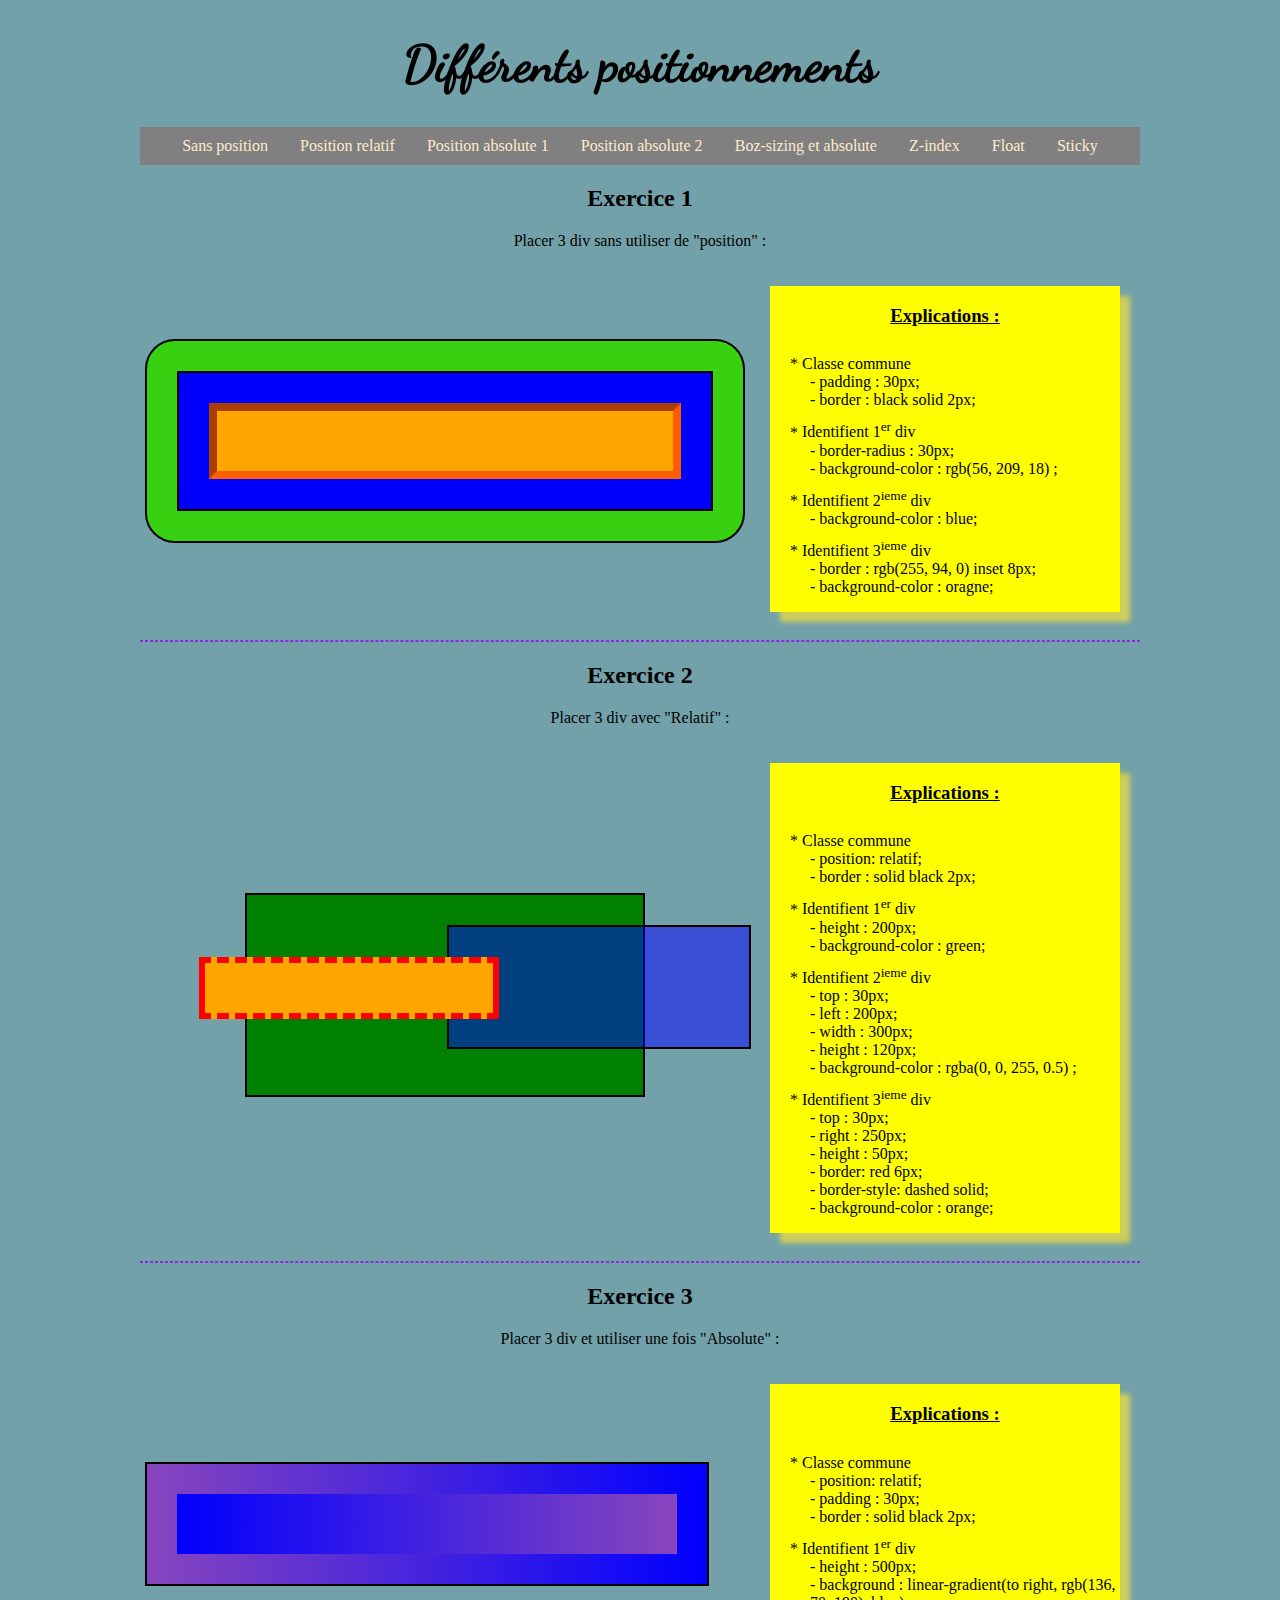
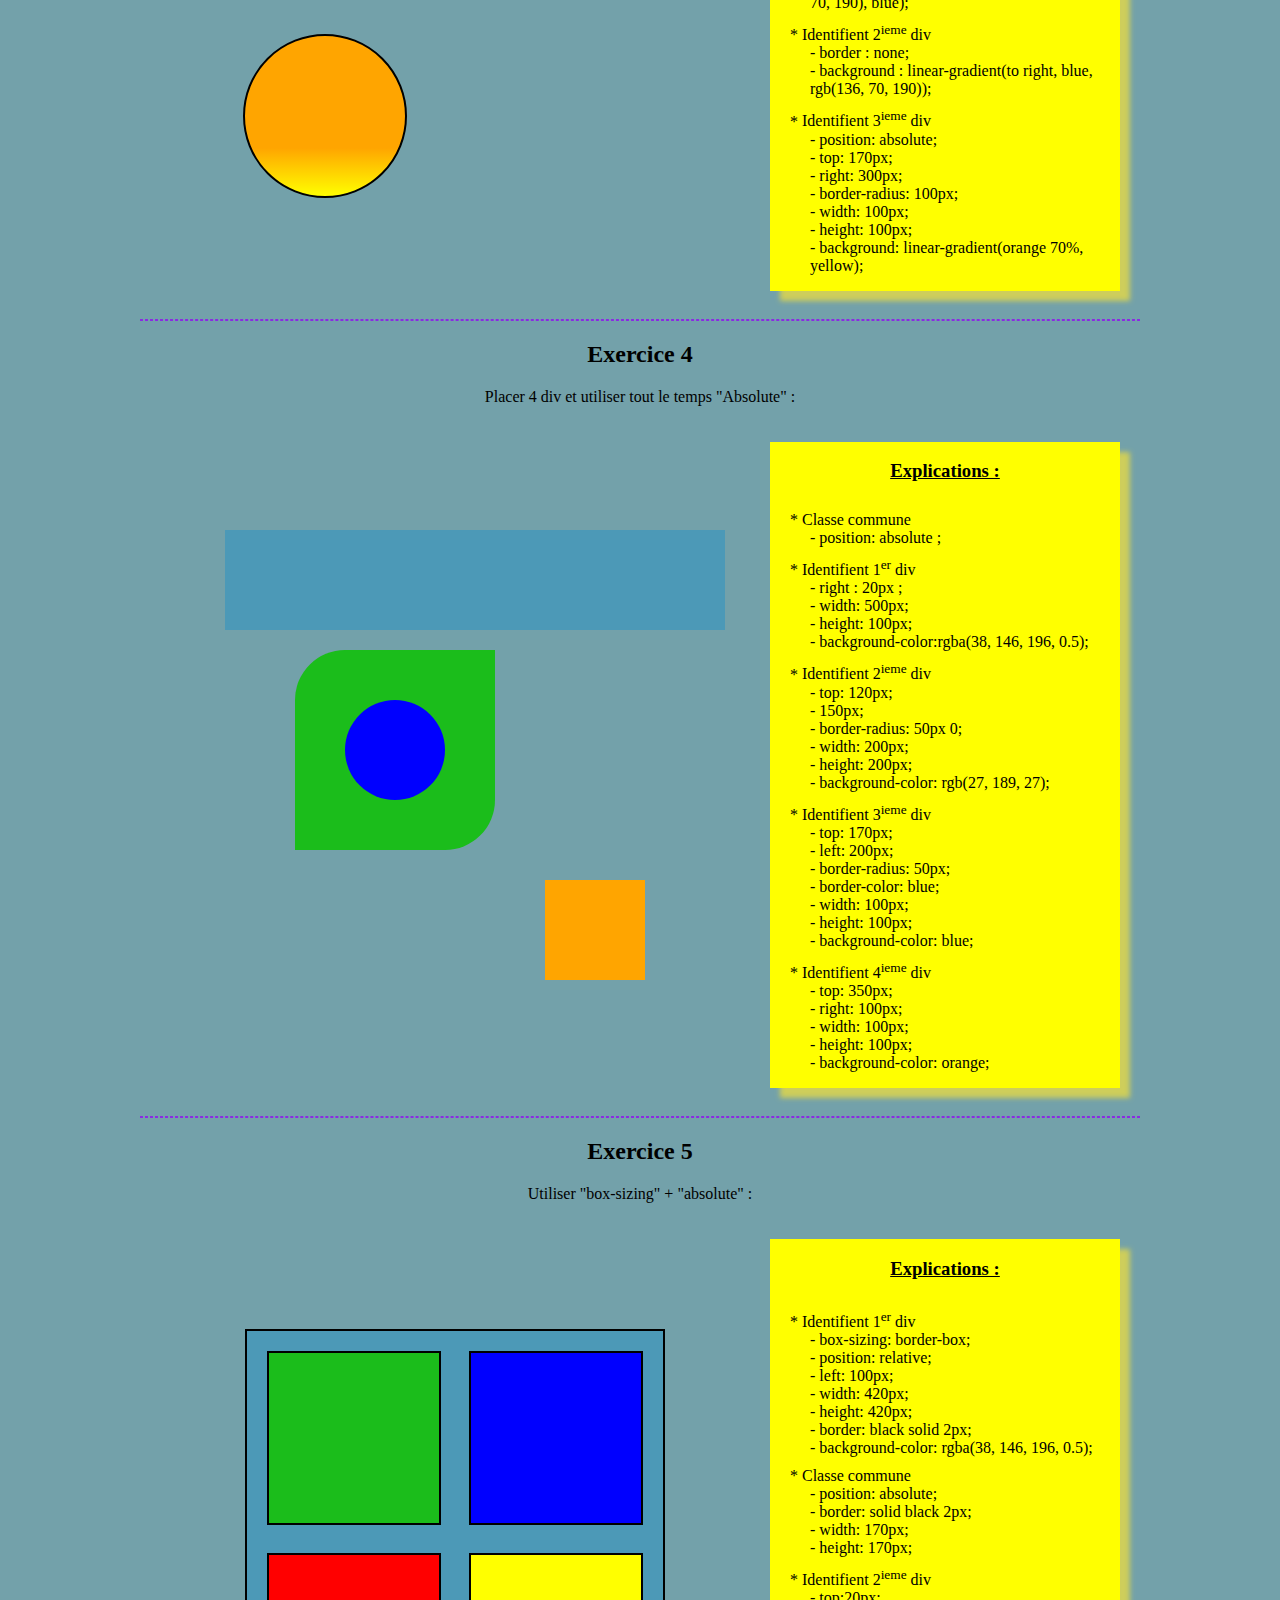
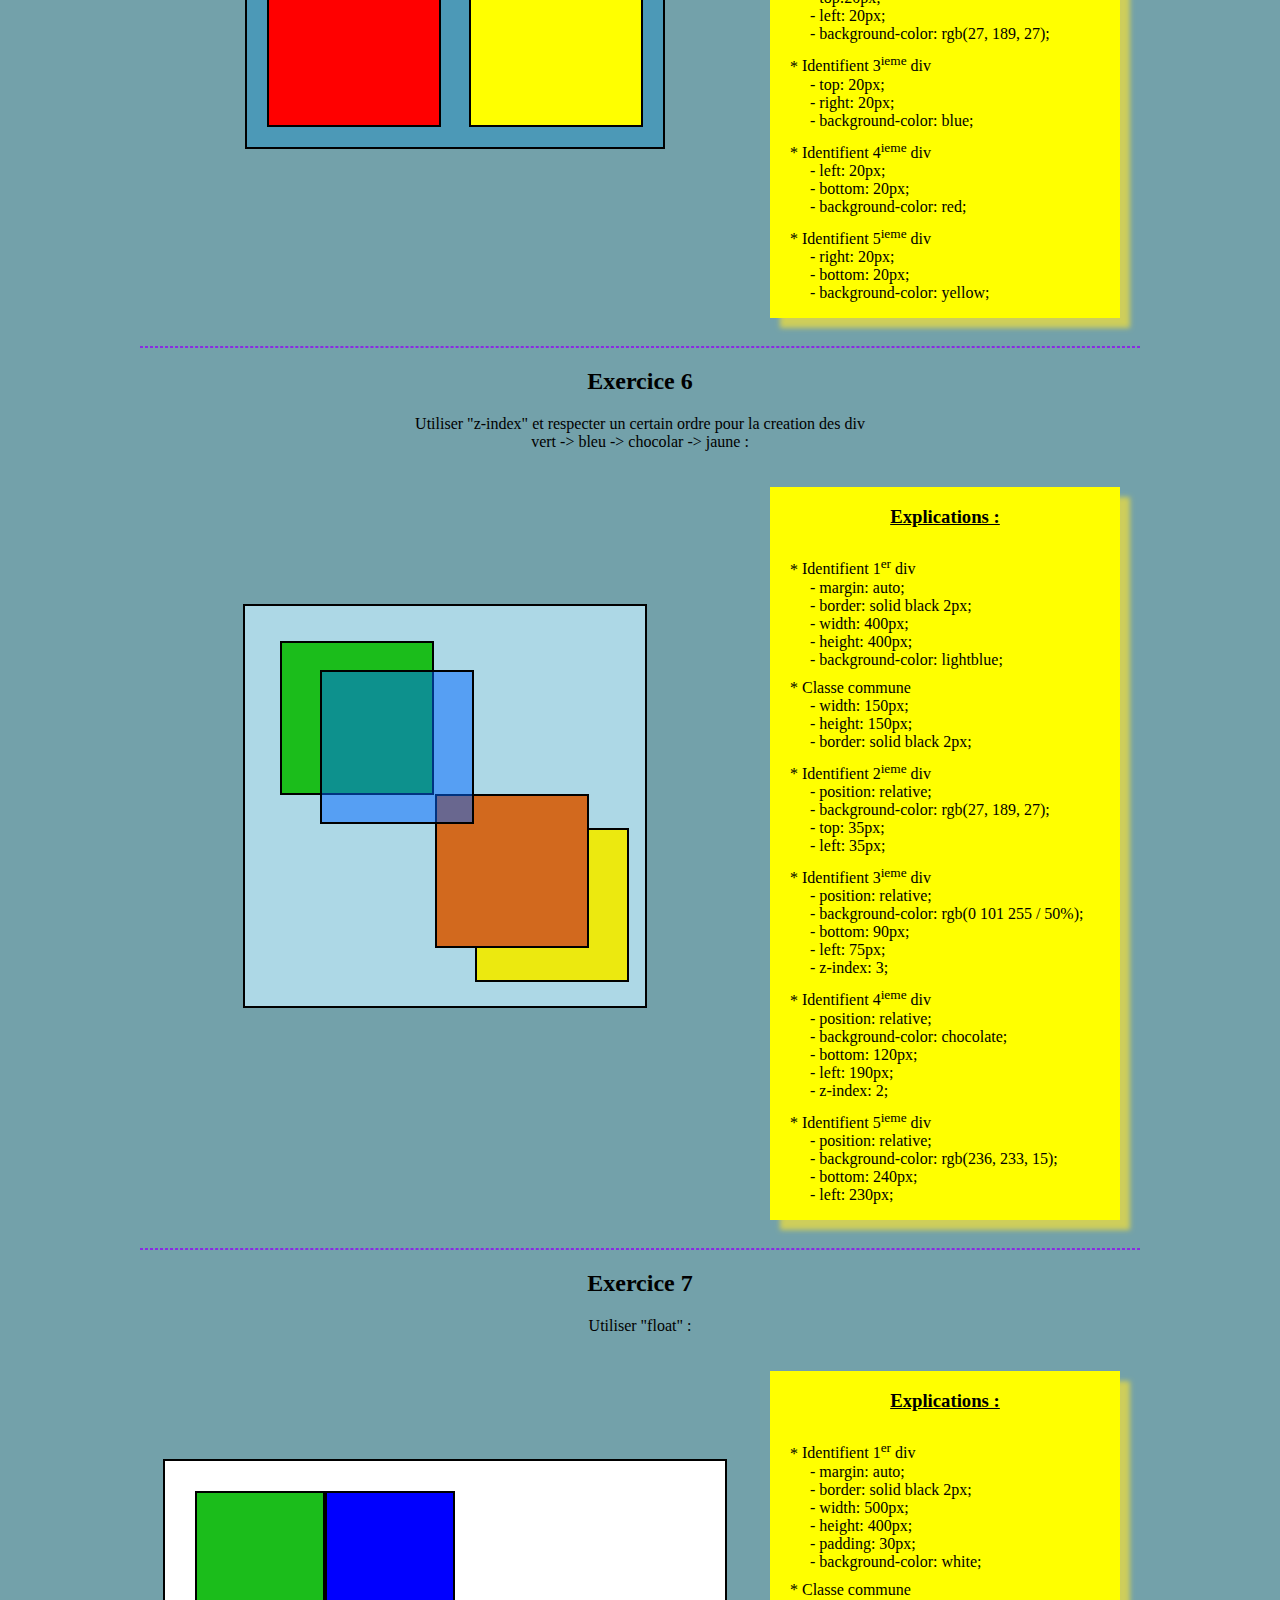
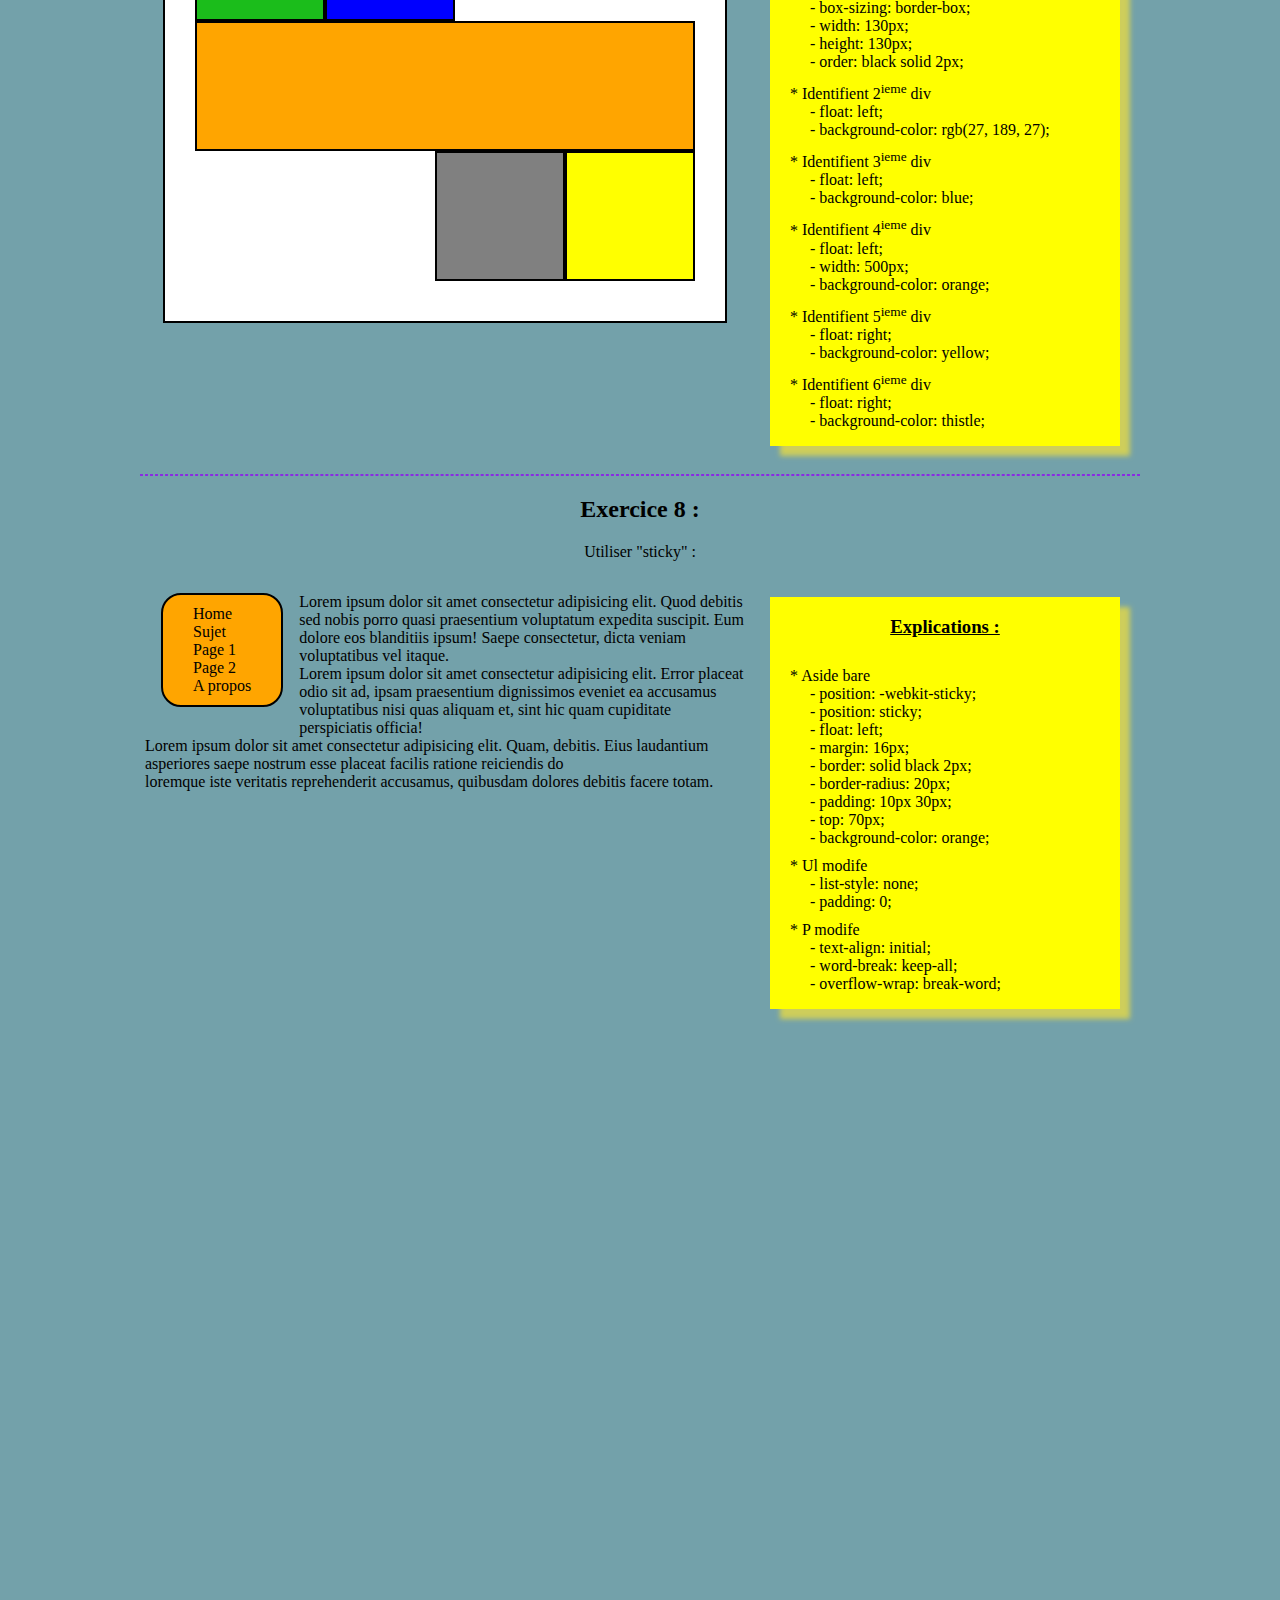
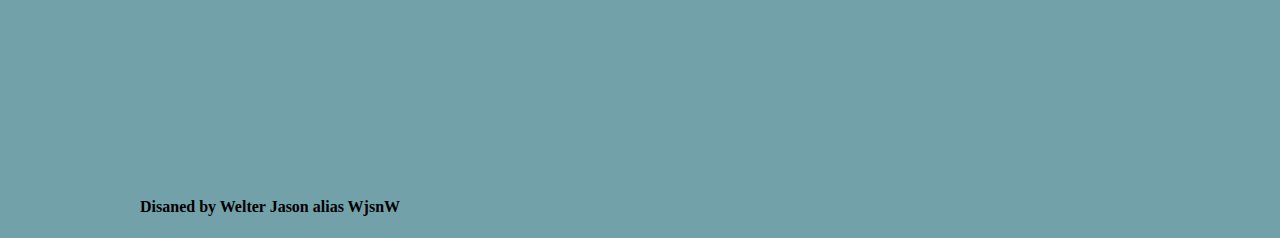
<file: Public/html/Positionnement.html>
<!DOCTYPE html>
<html lang="fr">
<head>
    <meta charset="UTF-8">
    <meta name="viewport" content="width=device-width, initial-scale=1.0">
    <meta name="author" content="Welter Jason" />
    <meta name="generator" content="VS" />
    <meta name="description" content="Un site exercice dans le cadre d'un cour sur le positionement">
    <title>Exo positionnement</title>
    <link href="../css/Positionnement.css" rel="stylesheet">
</head>
<body>
    <header>
        <h1>Différents positionnements</h1>
    </header>
    <nav id="simple">
        <ul>
            <li><a href="#simple">Sans position</a></li>
            <li><a title="Placer par rapport 'haut gauche' de la position du sujet" href="#relatif">Position relatif</a></li>
            <li><a title="Placer par rapport 'haut gauche' de la fenetre ou du parent relatif" href="#absolute_1">Position absolute 1</a></li>
            <li><a title="Placer par rapport 'haut gauche' de la fenetre ou du parent relatif" href="#absolute_2">Position absolute 2</a></li>
            <li><a title="Une autre façons de compter l'espacement" href="#box">Boz-sizing et absolute</a></li>
            <li><a title="Positionner par dessus" href="#z-index">Z-index</a></li>
            <li><a title="Mettre sur le cote" href="#float">Float</a></li>
            <li><a title="Suivre le scroll a partir d'un moment donner" href="#sticky">Sticky</a></li>
        </ul>
    </nav>
    <article>
        <div class="titre">
            <h2>Exercice 1</h2>
            <p>Placer 3 div sans utiliser de "position" :</p>
        </div>
        <div class="page">
            <!-- Exercice 1 -->
            <div id="bt_exo1">
                <div class="exo1" id="exo1_1">
                    <div class="exo1" id="exo1_2">
                        <div class="exo1" id="exo1_3"></div>
                    </div>
                </div>
            </div>
            <!-- Explication 1 -->
            <div class="bt_expli">
                <h3><u>Explications :</u></h3>
                <dl>
                    <dt>Classe commune</dt>
                    <dd>padding : 30px;</dd>
                    <dd>border : black solid 2px;</dd>
                    <dt>Identifient 1<sup>er</sup> div</dt>
                    <dd>border-radius : 30px;</dd>
                    <dd>background-color : rgb(56, 209, 18) ;</dd>
                    <dt>Identifient 2<sup>ieme</sup> div</dt>
                    <dd>background-color : blue;</dd>
                    <dt>Identifient 3<sup>ieme</sup> div</dt>
                    <dd>border : rgb(255, 94, 0) inset 8px;</dd>
                    <dd>background-color : oragne;</dd>
                </dl>
            </div>
        </div>
    </article>
    <hr>
    <div class="monter" id="relatif"></div>
    <article>
        <div class="titre">
            <h2>Exercice 2</h2>
            <p>Placer 3 div avec "Relatif" :</p>
        </div>
        <div class="page">
            <!-- Exercicce 2  -->
            <div id="bt_exo2">
                <div class="exo2" id="exo2_1">
                    <div class="exo2" id="exo2_2">
                        <div class="exo2" id="exo2_3"></div>
                    </div>
                </div>
            </div>
            <!-- Explication 2 -->
            <div class="bt_expli">
                <h3><u>Explications :</u></h3>
                <dl>
                    <dt>Classe commune</dt>
                    <dd>position: relatif;</dd>
                    <dd>border : solid black 2px;</dd>
                    <dt>Identifient 1<sup>er</sup> div</dt>
                    <dd>height : 200px;</dd>
                    <dd>background-color : green;</dd>
                    <dt>Identifient 2<sup>ieme</sup> div</dt>
                    <dd>top : 30px;</dd>
                    <dd>left : 200px;</dd>
                    <dd>width : 300px;</dd>
                    <dd>height : 120px;</dd>
                    <dd>background-color : rgba(0, 0, 255, 0.5) ;</dd>
                    <dt>Identifient 3<sup>ieme</sup> div</dt>
                    <dd>top : 30px;</dd>
                    <dd>right : 250px;</dd>
                    <dd>height : 50px;</dd>
                    <dd>border: red 6px;</dd>
                    <dd>border-style: dashed solid;</dd>
                    <dd>background-color : orange;</dd>
                </dl>
            </div>
        </div>
    </article>
    <hr>
    <div class="monter" id="absolute_1"></div>
    <article>
        <div class="titre">
            <h2>Exercice 3</h2>
            <p>Placer 3 div et utiliser une fois "Absolute" :</p>
        </div>
        <div class="page">
            <!-- Exercie 3 -->
            <div id="bt_exo3">
                <div class="exo3" id="exo3_1">
                    <div class="exo3" id=exo3_2></div>
                    <div class="exo3" id="exo3_3"></div>
                </div>
            </div>
            <!-- Explication 3 -->
            <div class="bt_expli">
                <h3><u>Explications :</u></h3>
                <dl>
                    <dt>Classe commune</dt>
                    <dd>position: relatif;</dd>
                    <dd>padding : 30px;</dd>
                    <dd>border : solid black 2px;</dd>
                    <dt>Identifient 1<sup>er</sup> div</dt>
                    <dd>height : 500px;</dd>
                    <dd>background : linear-gradient(to right, rgb(136, 70, 190), blue);</dd>
                    <dt>Identifient 2<sup>ieme</sup> div</dt>
                    <dd>border : none;</dd>
                    <dd>background : linear-gradient(to right, blue, rgb(136, 70, 190));</dd>
                    <dt>Identifient 3<sup>ieme</sup> div</dt>
                    <dd>position: absolute;</dd>
                    <dd>top: 170px;</dd>
                    <dd>right: 300px;</dd>
                    <dd>border-radius: 100px;</dd>
                    <dd>width: 100px;</dd>
                    <dd>height: 100px;</dd>
                    <dd>background: linear-gradient(orange 70%, yellow);</dd>
                </dl>
            </div>
        </div>
    </article>
    <hr>
    <div class="monter" id="absolute_2"></div>
    <article>
        <div class="titre">
            <h2 >Exercice 4</h2>
            <p>Placer 4 div et utiliser tout le temps "Absolute" :</p>
        </div>
        <div class="page">
            <!-- Exercice 4 -->
            <div id="bt_exo4">
                <div class="exo4" id="exo4_1"></div>
                <div class="exo4" id=exo4_2></div>
                <div class="exo4" id="exo4_3"></div>
                <div class="exo4" id="exo4_4"></div>
            </div>
            <!-- Explication 4 -->
            <div class="bt_expli">
                <h3><u>Explications :</u></h3>
                <dl>
                    <dt>Classe commune</dt>
                    <dd>position: absolute ;</dd>
                    <dt>Identifient 1<sup>er</sup> div</dt>
                    <dd>right : 20px ;</dd>
                    <dd>width: 500px;</dd>
                    <dd>height: 100px;</dd>
                    <dd>background-color:rgba(38, 146, 196, 0.5);</dd>
                    <dt>Identifient 2<sup>ieme</sup> div</dt>
                    <dd>top: 120px;</dd>
                    <dd> 150px;</dd>
                    <dd>border-radius: 50px 0;</dd>
                    <dd>width: 200px;</dd>
                    <dd>height: 200px;</dd>
                    <dd>background-color: rgb(27, 189, 27);</dd>
                    <dt>Identifient 3<sup>ieme</sup> div</dt>
                    <dd>top: 170px;</dd>
                    <dd>left: 200px;</dd>
                    <dd>border-radius: 50px;</dd>
                    <dd>border-color: blue;</dd>
                    <dd>width: 100px;</dd>
                    <dd>height: 100px;</dd>
                    <dd>background-color: blue;</dd>
                    <dt>Identifient 4<sup>ieme</sup> div</dt>
                    <dd>top: 350px;</dd>
                    <dd>right: 100px;</dd>
                    <dd>width: 100px;</dd>
                    <dd>height: 100px;</dd>
                    <dd>background-color: orange;</dd>
                </dl>
            </div>
        </div>
    </article>
    <hr>
    <div class="monter" id="box"></div>
    <article>
        <div class="titre">
            <h2>Exercice 5</h2>
            <p>Utiliser "box-sizing" + "absolute" :</p>
        </div>
        <div class="page">
            <!-- Exerice 5 -->
            <div id="bt_exo5">
                <div id=exo5_1>
                    <div class="exo5" id=exo5_2></div>
                    <div class="exo5" id=exo5_3></div>
                    <div class="exo5" id=exo5_4></div>
                    <div class="exo5" id=exo5_5></div>
                </div>
            </div>
            <!-- Explication 5 -->
            <div class="bt_expli">
                <h3><u>Explications :</u></h3>
                <dl>
                    <dt>Identifient 1<sup>er</sup> div</dt>
                    <dd>box-sizing: border-box;</dd>
                    <dd>position: relative;</dd>
                    <dd>left: 100px;</dd>
                    <dd>width: 420px;</dd>
                    <dd>height: 420px;</dd>
                    <dd>border: black solid 2px;</dd>
                    <dd>background-color: rgba(38, 146, 196, 0.5);</dd>
                    <dt>Classe commune</dt>
                    <dd>position: absolute;</dd>
                    <dd>border: solid black 2px;</dd>
                    <dd>width: 170px;</dd>
                    <dd>height: 170px;</dd>
                    <dt>Identifient 2<sup>ieme</sup> div</dt>
                    <dd>top:20px;</dd>
                    <dd>left: 20px;</dd>
                    <dd>background-color:  rgb(27, 189, 27);</dd>
                    <dt>Identifient 3<sup>ieme</sup> div</dt>
                    <dd>top: 20px;</dd>
                    <dd>right: 20px;</dd>
                    <dd>background-color: blue;</dd>
                    <dt>Identifient 4<sup>ieme</sup> div</dt>
                    <dd>left: 20px;</dd>
                    <dd>bottom: 20px;</dd>
                    <dd>background-color: red;</dd>
                    <dt>Identifient 5<sup>ieme</sup> div</dt>
                    <dd>right: 20px;</dd>
                    <dd>bottom: 20px;</dd>
                    <dd>background-color: yellow;</dd>
                </dl>
            </div>
        </div>
    </article>
    <hr>
    <div class="monter" id="z-index"></div>
    <article>
        <div class="titre">
            <h2 >Exercice 6</h2>
            <p>Utiliser "z-index" et respecter un certain ordre pour la creation des div<br>vert -> bleu -> chocolar -> jaune :</p>
        </div>
        <div class="page">
            <!-- Exerice 6 -->
            <div id="bt_exo6">
                <div id="exo6_1">
                    <div class="exo6" id="exo6_2"></div>
                    <div class="exo6" id="exo6_3"></div>
                    <div class="exo6" id="exo6_4"></div>
                    <div class="exo6" id="exo6_5"></div>
                </div>
            </div>
            <!-- Explication 6 -->
            <div class="bt_expli">
                <h3><u>Explications :</u></h3>
                <dl>
                    <dt>Identifient 1<sup>er</sup> div</dt>
                    <dd>margin: auto;</dd>
                    <dd>border: solid black 2px;</dd>
                    <dd>width: 400px;</dd>
                    <dd>height: 400px;</dd>
                    <dd>background-color: lightblue;</dd>
                    <dt>Classe commune</dt>
                    <dd>width: 150px;</dd>
                    <dd>height: 150px;</dd>
                    <dd>border: solid black 2px;</dd>
                    <dt>Identifient 2<sup>ieme</sup> div</dt>
                    <dd>position: relative;</dd>
                    <dd>background-color:  rgb(27, 189, 27);</dd>
                    <dd>top: 35px;</dd>
                    <dd>left: 35px;</dd>
                    <dt>Identifient 3<sup>ieme</sup> div</dt>
                    <dd>position: relative;</dd>
                    <dd>background-color: rgb(0 101 255 / 50%);</dd>
                    <dd>bottom: 90px;</dd>
                    <dd>left: 75px;</dd>
                    <dd>z-index: 3;</dd>
                    <dt>Identifient 4<sup>ieme</sup> div</dt>
                    <dd>position: relative;</dd>
                    <dd>background-color: chocolate;</dd>
                    <dd>bottom: 120px;</dd>
                    <dd>left: 190px;</dd>
                    <dd>z-index: 2;</dd>
                    <dt>Identifient 5<sup>ieme</sup> div</dt>
                    <dd>position: relative;</dd>
                    <dd>background-color: rgb(236, 233, 15);</dd>
                    <dd>bottom: 240px;</dd>
                    <dd>left: 230px;</dd>
                </dl>
            </div>
        </div>
    </article>  
    <hr>
    <div class="monter" id="float"></div>
    <article>
        <div class="titre">
            <h2>Exercice 7</h2>
            <p>Utiliser "float" :</p>
        </div>
        <div class="page">
            <!-- Exercice 7 -->
            <div id="bt_exo7">
                <div id="exo7_1">
                    <div class="exo7" id="exo7_2"></div>
                    <div class="exo7" id="exo7_3"></div>
                    <div class="exo7" id="exo7_4"></div>
                    <div class="exo7" id="exo7_5"></div>
                    <div class="exo7" id="exo7_6"></div>
                </div>
            </div>
            <!-- Explication 7 -->
            <div class="bt_expli">
                <h3><u>Explications :</u></h3>
                <dl>
                    <dt>Identifient 1<sup>er</sup> div</dt>
                    <dd>margin: auto;</dd>
                    <dd>border: solid black 2px;</dd>
                    <dd>width: 500px;</dd>
                    <dd>height: 400px;</dd>
                    <dd>padding: 30px;</dd>
                    <dd>background-color: white;</dd>
                    <dt>Classe commune</dt>
                    <dd>box-sizing: border-box;</dd>
                    <dd>width: 130px;</dd>
                    <dd>height: 130px;</dd>
                    <dd>order: black solid 2px;</dd>
                    <dt>Identifient 2<sup>ieme</sup> div</dt>
                    <dd>float: left;</dd>
                    <dd>background-color:  rgb(27, 189, 27);</dd>
                    <dt>Identifient 3<sup>ieme</sup> div</dt>
                    <dd>float: left;</dd>
                    <dd>background-color: blue;</dd>
                    <dt>Identifient 4<sup>ieme</sup> div</dt>
                    <dd>float: left;</dd>
                    <dd>width: 500px;</dd>
                    <dd>background-color: orange;</dd>
                    <dt>Identifient 5<sup>ieme</sup> div</dt>
                    <dd>float: right;</dd>
                    <dd>background-color: yellow;</dd>
                    <dt>Identifient 6<sup>ieme</sup> div</dt>
                    <dd>float: right;</dd>
                    <dd>background-color: thistle;</dd>
                </dl>
            </div>
        </div>
    </article>
    <hr>
    <div class="monter" id="sticky"></div>
    <article>
        <div class="titre">
            <h2 >Exercice 8 :</h2>
            <p>Utiliser "sticky" :</p>
        </div>
        <div class="page" id="expli8">
            <!-- Exercice 8 -->
            <div id="bt_exo8">
                <aside id="side">
                    <ul>
                        <li>Home</li>
                        <li>Sujet</li>
                        <li>Page 1</li>
                        <li>Page 2</li>
                        <li>A propos</li>
                    </ul>
                </aside>
                <p id="exo8_p">Lorem ipsum dolor sit amet consectetur adipisicing elit. Quod debitis sed nobis porro quasi praesentium voluptatum expedita suscipit. Eum dolore eos blanditiis ipsum! Saepe consectetur, dicta veniam voluptatibus vel itaque.<br>Lorem ipsum dolor sit amet consectetur adipisicing elit. Error placeat odio sit ad, ipsam praesentium dignissimos eveniet ea accusamus voluptatibus nisi quas aliquam et, sint hic quam cupiditate perspiciatis officia!<br>Lorem ipsum dolor sit amet consectetur adipisicing elit. Quam, debitis. Eius laudantium asperiores saepe nostrum esse placeat facilis ratione reiciendis do<br>loremque iste veritatis reprehenderit accusamus, quibusdam dolores debitis facere totam.</p>
            </div>
            <!-- Explication 8 -->
            <div class="bt_expli">
                <h3><u>Explications :</u></h3>
                <dl>
                    <dt>Aside bare</dt>
                    <dd>position: -webkit-sticky;</dd>
                    <dd>position: sticky;</dd>
                    <dd>float: left;</dd>
                    <dd>margin: 16px;</dd>
                    <dd>border: solid black 2px;</dd>
                    <dd>border-radius: 20px;</dd>
                    <dd>padding: 10px 30px;</dd>
                    <dd>top: 70px;</dd>
                    <dd>background-color: orange;</dd>
                    <dt>Ul modife</dt>
                    <dd>list-style: none;</dd>
                    <dd>padding: 0;</dd>
                    <dt>P modife</dt>
                    <dd>text-align: initial;</dd>
                    <dd>word-break: keep-all;</dd>
                    <dd>overflow-wrap: break-word;</dd>
                </dl>
            </div>
        </div>
    </article>
    <footer>
        <h4>Disaned by Welter Jason alias WjsnW</h4>
    </footer>
</body>
</html>
</file>
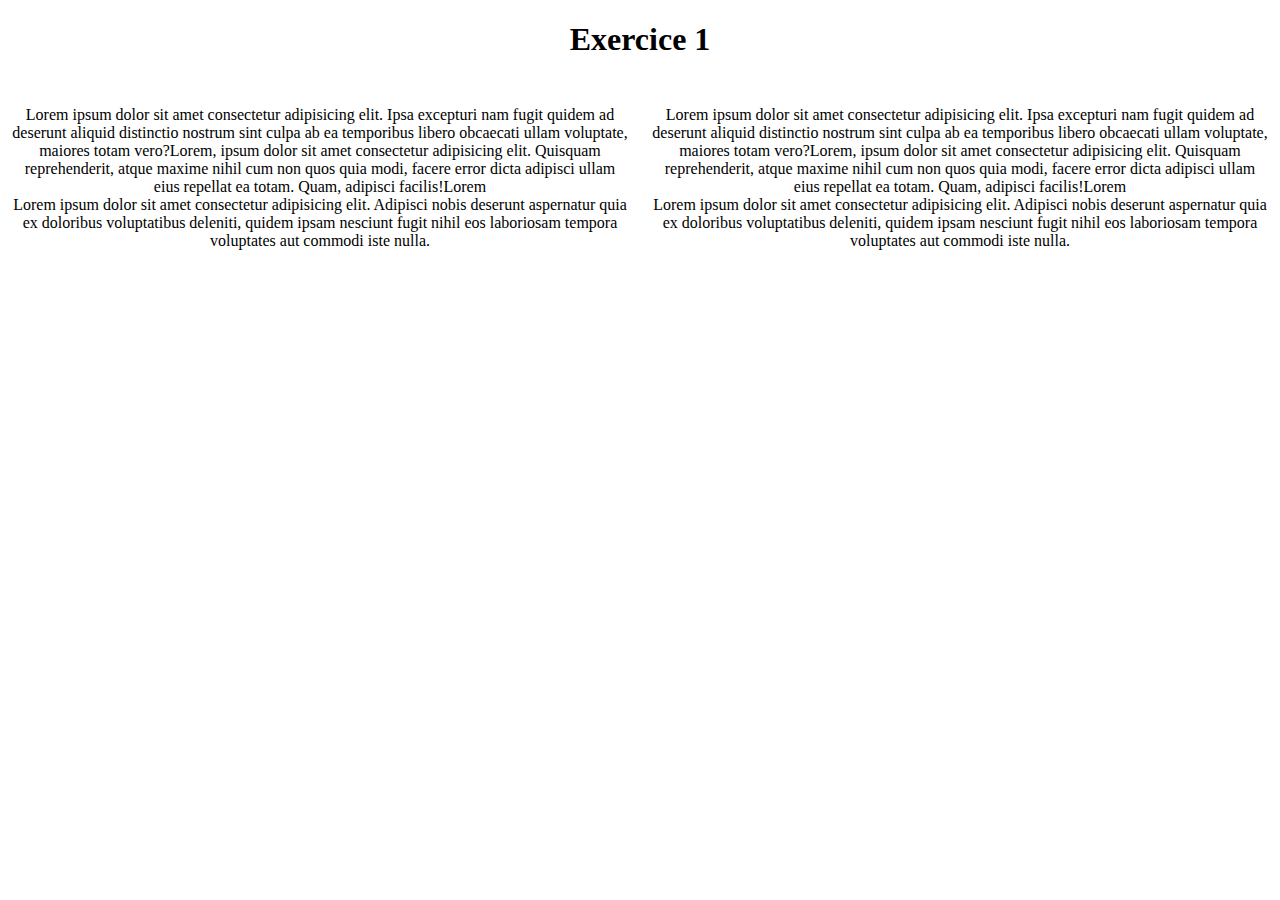
<file: Public/html/responsive1.html>
<!DOCTYPE html>
<html lang="fr">
    <head>
        <meta charset="UTF-8" />
        <meta name="viewport" content="width=device-width, initial-scale=1.0" />
        <meta name="author" content="Welter Jason" />
        <meta name="generator" content="VS" />
        <meta name="description" content="Une page pour exercices sur le résponsive" />
        <title>Exercices Responsive</title>
        <link href="../css/responsive1.css" rel="stylesheet" />
    </head>
<body>
    <main>
        <header>
            <h1>Exercice 1</h1>
        </header>
        <div id="para1">
            <p>
                Lorem ipsum dolor sit amet consectetur adipisicing elit. Ipsa excepturi nam fugit quidem ad deserunt aliquid distinctio nostrum sint culpa ab ea temporibus libero obcaecati ullam voluptate, maiores totam vero?Lorem, ipsum dolor sit amet consectetur adipisicing elit. Quisquam reprehenderit, atque maxime nihil cum non quos quia modi, facere error dicta adipisci ullam eius repellat ea totam. Quam, adipisci facilis!Lorem <br>Lorem ipsum dolor sit amet consectetur adipisicing elit. Adipisci nobis deserunt aspernatur quia ex doloribus voluptatibus deleniti, quidem ipsam nesciunt fugit nihil eos laboriosam tempora voluptates aut commodi iste nulla.
            </p>
            <p>
                Lorem ipsum dolor sit amet consectetur adipisicing elit. Ipsa excepturi nam fugit quidem ad deserunt aliquid distinctio nostrum sint culpa ab ea temporibus libero obcaecati ullam voluptate, maiores totam vero?Lorem, ipsum dolor sit amet consectetur adipisicing elit. Quisquam reprehenderit, atque maxime nihil cum non quos quia modi, facere error dicta adipisci ullam eius repellat ea totam. Quam, adipisci facilis!Lorem <br>Lorem ipsum dolor sit amet consectetur adipisicing elit. Adipisci nobis deserunt aspernatur quia ex doloribus voluptatibus deleniti, quidem ipsam nesciunt fugit nihil eos laboriosam tempora voluptates aut commodi iste nulla.
            </p>
        </div>
    </main>
    <footer>
        <p>&copy; Welter Jason</p>
    </footer>
</body>
</html>
</file>
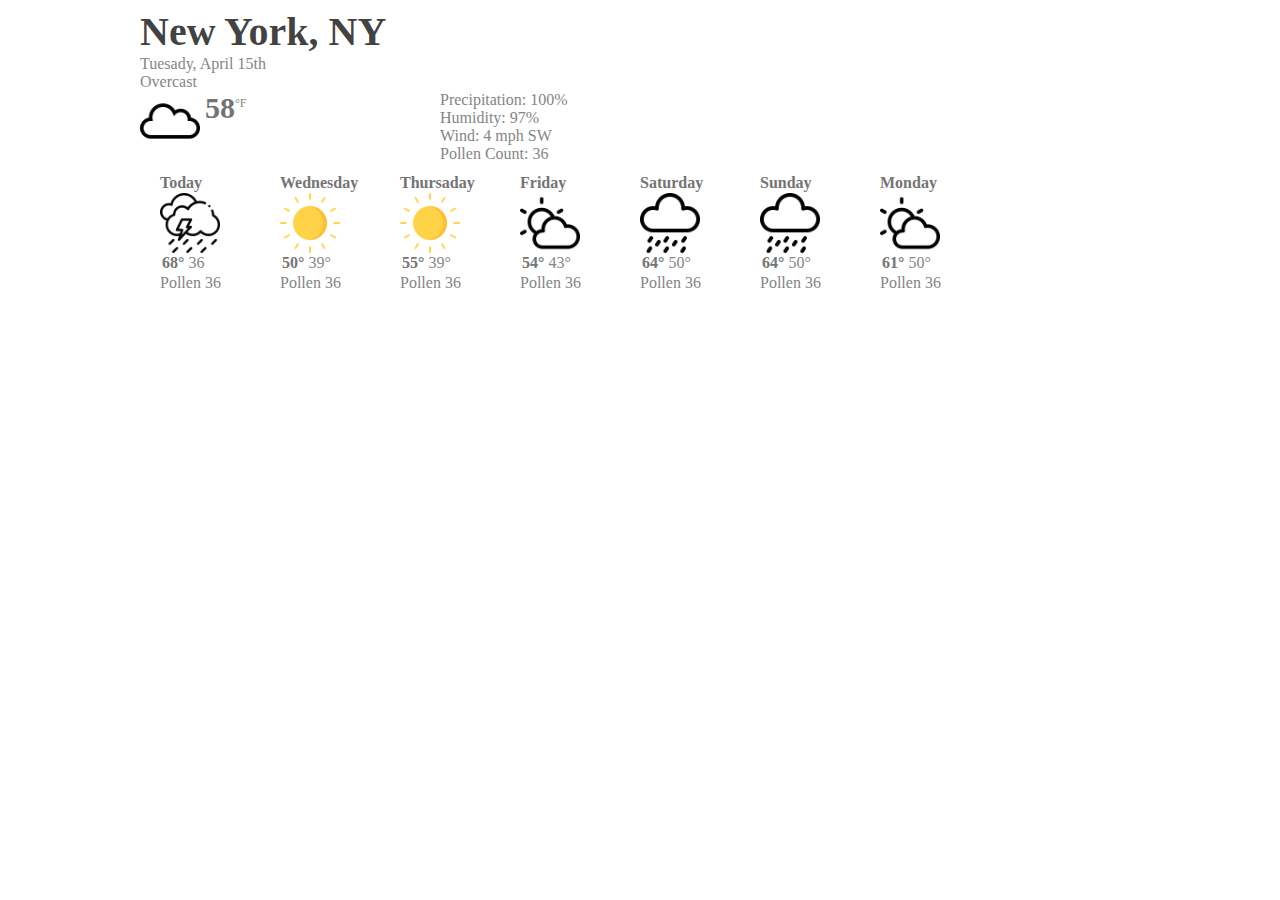
<file: Public/html/responsive2.html>
<!DOCTYPE html>
<html lang="fr">
    <head>
        <meta charset="UTF-8" />
        <meta name="viewport" content="width=device-width, initial-scale=1.0" />
        <meta name="author" content="Welter Jason" />
        <meta name="generator" content="VS" />
        <meta name="description" content="Une page pour exercices sur le résponsive" />
        <title>Exercices Responsive</title>
        <link href="../css/responsive2.css" rel="stylesheet" />
    </head>
<body>
    <main>
        <header id="maintenant">
            <h1>New York, NY</h1>
            <p>
                Tuesady, April 15th<br>
                Overcast
            </p>
            <div>
                <img src="../Image/nuage.png" alt="Nuageux" width="60" height="60">
                <p id="temp" class="gras"><strong>58</strong><sup>°F</sup></p>
            </div>
            <p>
                Precipitation: 100% <br>
                Humidity: 97% <br>
                Wind: 4 mph SW <br>
                Pollen Count: 36
            </p>
        </header>
        <div id="semain">
            <p class="gras"><strong>Today</strong></p>
            <figure><img src="../Image/orage.png" alt="Orageux" width="60" height="60"></figure>
            <div>
                <p class="gras"><strong>68°</strong></p>
                <p>36</p>
            </div>
            <p>Pollen 36</p>
            <p class="gras"><strong>Wednesday</strong></p>
            <figure><img src="../Image/soleil.png" alt="Soleil" width="60" height="60"></figure>
            <div>
                <p class="gras"><strong>50°</strong></p>
                <p>39°</p>
            </div>
            <p>Pollen 36</p>
            <p class="gras"><strong>Thursaday</strong></p>
            <figure><img src="../Image/soleil.png" alt="Soleil" width="60" height="60"></figure>
            <div>
                <p class="gras"><strong>55°</strong></p>
                <p>39°</p>
            </div>
            <p>Pollen 36</p>
            <p class="gras"><strong>Friday</strong></p>
            <figure><img src="../Image/nuageSoleil.png" alt="Nuageux Soleil" width="60" height="60"></figure>
            <div>
                <p class="gras"><strong>54°</strong></p>
                <p>43°</p>
            </div>
            <p>Pollen 36</p>
            <p class="gras"><strong>Saturday</strong></p>
            <figure><img src="../Image/plui.png" alt="Pluie" width="60" height="60"></figure>
            <div>
                <p class="gras"><strong>64°</strong></p>
                <p>50°</p>
            </div>
            <p>Pollen 36</p>
            <p class="gras"><strong>Sunday</strong></p>
            <figure><img src="../Image/plui.png" alt="Pluie" width="60" height="60"></figure>
            <div>
                <p class="gras"><strong>64°</strong></p>
                <p>50°</p>
            </div>
            <p>Pollen 36</p>
            <p class="gras"><strong>Monday</strong></p>
            <figure><img src="../Image/nuageSoleil.png" alt="Nuageux soleil" height="60" width="60"></figure>
            <div>
                <p class="gras"><strong>61°</strong></p>
                <p>50°</p>
            </div>
            <p>Pollen 36</p>
        </div>
    </main>
</body>
</html>
</file>
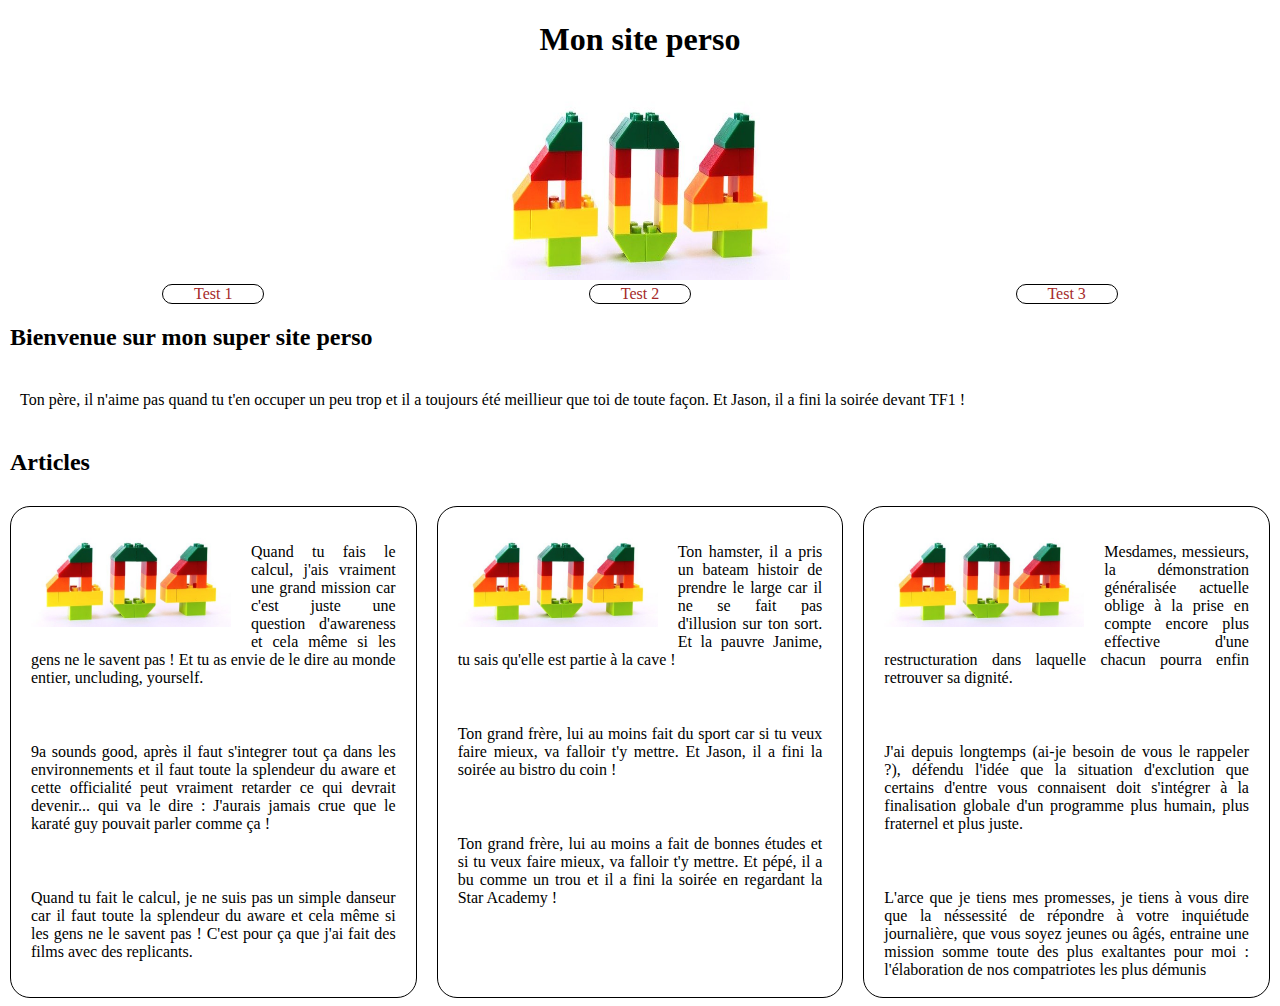
<file: Public/html/responsive3.html>
<!DOCTYPE html>
<html lang="fr">
    <head>
        <meta charset="UTF-8" />
        <meta name="viewport" content="width=device-width, initial-scale=1.0" />
        <meta name="author" content="Welter Jason" />
        <meta name="generator" content="VS" />
        <meta name="description" content="Une page pour exercices sur le résponsive" />
        <title>Exercices Responsive</title>
        <link href="../css/responsive3.css" rel="stylesheet" />
    </head>
<body>
    <header>
        <div id="entete1">
            <img src="../Image/error.jpg" width="100" height="50" alt="Erreur 404">
            <div>
                <div id="burger">
                    <span></span>
                    <nav id="nav1">
                        <a href="#">Test 1</a>
                        <a href="#">Test 2</a>
                        <a href="#">Test 3</a>
                    </nav>
                </div>
            </div>
        </div>
        <div id="entete2">
            <h1>Mon site perso</h1>
            <img src="../Image/error.jpg" width="300" height="200" alt="Erreur 404">
        </div>
        <nav id="nav2">
            <a href="#">Test 1</a>
            <a href="#">Test 2</a>
            <a href="#">Test 3</a>
        </nav>
    </header>
    <main>
        <article>
            <h2>Bienvenue sur mon super site perso</h2>
            <p>
                Ton père, il n'aime pas quand tu t'en occuper un peu trop et il a toujours été meillieur que toi de toute façon. Et Jason, il a fini la soirée devant TF1 !
            </p>
        </article>
        <article>
            <h2>Articles</h2>
            <div class="container">
                <div class="art col-sm-12 col-md-6 col-lg-4">
                    <div>
                        <img src="../Image/error.jpg" width="200" height="100" alt="Erreur 404">
                        <p>Quand tu fais le calcul, j'ais vraiment une grand mission car c'est juste une question d'awareness et cela même si les gens ne le savent pas ! Et tu as envie de le dire au monde entier, uncluding, yourself.</p>
                        <p>9a sounds good, après il faut s'integrer tout ça dans les environnements et il faut toute la splendeur du aware et cette officialité peut vraiment retarder ce qui devrait devenir... qui va le dire : J'aurais jamais crue que le karaté guy pouvait parler comme ça !</p>
                        <p>Quand tu fait le calcul, je ne suis pas un simple danseur car il faut toute la splendeur du aware et cela même si les gens ne le savent pas ! C'est pour ça que j'ai fait des films avec des replicants.</p>
                    </div>
                </div>
                <div class="art col-sm-12 col-md-6 col-lg-4">
                    <div>
                        <img src="../Image/error.jpg" width="200" height="100" alt="Erreur 404">
                        <p>Ton hamster, il a pris un bateam histoir de prendre le large car il ne se fait pas d'illusion sur ton sort. Et la pauvre Janime, tu sais qu'elle est partie à la cave !</p>
                        <p>Ton grand frère, lui au moins fait du sport car si tu veux faire mieux, va falloir t'y mettre. Et Jason, il a fini la soirée au bistro du coin !</p>
                        <p>Ton grand frère, lui au moins a fait de bonnes études et si tu veux faire mieux, va falloir t'y mettre. Et pépé, il a bu comme un trou et il a fini la soirée en regardant la Star Academy !</p>
                    </div>
                </div>
                <div class="art col-sm-12 annuler col-lg-4">
                    <div>
                        <img src="../Image/error.jpg" width="200" height="100" alt="Erreur 404">
                        <p>Mesdames, messieurs, la démonstration généralisée actuelle oblige à la prise en compte encore plus effective d'une restructuration dans laquelle chacun pourra enfin retrouver sa dignité.</p>
                        <p>J'ai depuis longtemps (ai-je besoin de vous le rappeler ?), défendu l'idée que la situation d'exclution que certains d'entre vous connaisent doit s'intégrer à la finalisation globale d'un programme plus humain, plus fraternel et plus juste.</p>
                        <p>L'arce que je tiens mes promesses, je tiens à vous dire que la néssessité de répondre à votre inquiétude journalière, que vous soyez jeunes ou âgés, entraine une mission somme toute des plus exaltantes pour moi : l'élaboration de nos compatriotes les plus démunis</p>
                    </div>
                </div>
            </div>
        </article>
    </main>
</body>
</html>
</file>
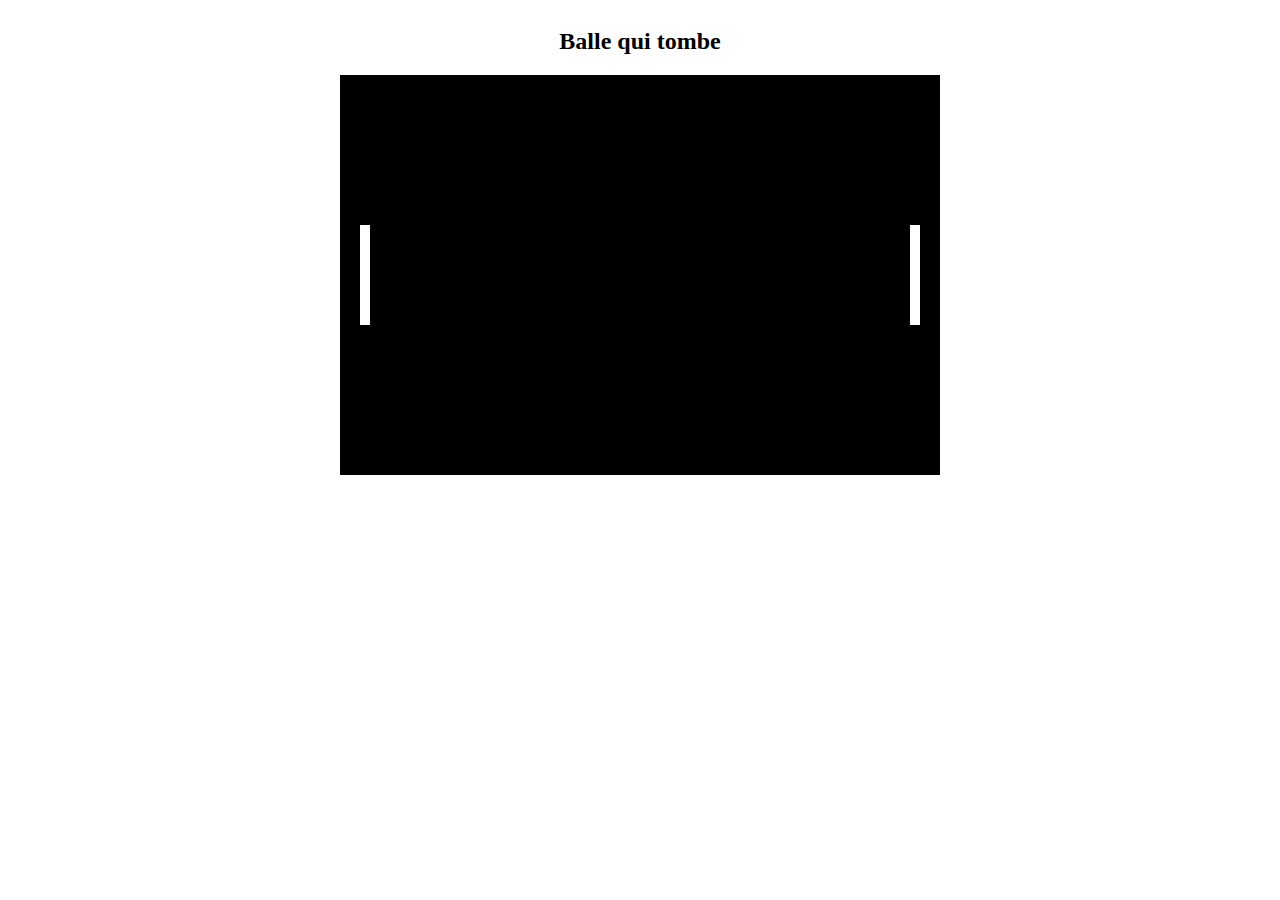
<file: Public/html/teste.html>
<!DOCTYPE html>
<html lang="fr">
    <head>
        <meta charset="UTF-8" />
        <meta name="viewport" content="width=device-width, initial-scale=1.0" />
        <meta name="author" content="Welter Jason" />
        <meta name="generator" content="VS" />
        <meta name="description" content="Une page exercice sur les animation"/>
        <title>Exercices animation</title>
        <link href="../css/teste.css" rel="stylesheet" />
    </head>
<body>
    <article>
        <h2>Balle qui tombe</h2>
        <div id="exo2">
            <div class="bar"></div>
            <div class="bar"></div>
            <div id="balle">
                <div class="tex">3</div>
                <div class="tex">2</div>
                <div class="tex">1</div>
                <div id="boule"></div>
                <div class="tex">Game Over</div>
            </div>
        </div>
    </article>
</body>
</html>
</file>
<file: Public/css/index.css>
body{
    display: flex;
    flex-direction: column;
    align-items: center;
}
h1{
    background: -webkit-gradient(linear, left top, left bottom, color-stop(30%, red), color-stop(50%, white), color-stop(70%, orange));
    background: -o-linear-gradient(top, red 30%, white 50%, orange 70%);
    background: linear-gradient(to bottom, red 30%, white 50%, orange 70%);
    background-clip: text;
    -webkit-background-clip: text;
    color: rgba(0, 0, 0, 0);
    font-size: 50px;
}
ul{
    list-style: none;
}
li{
    margin: 10px;
    text-align: center;
}
a{
    color: blue;
    text-decoration: none;
}
a:hover{
    color: #ea3911;
}
.desactiver{
    pointer-events: none;
}
.desactiver:hover{
    color: blue;
}
#sous{
    display: none;
    flex-direction: column;
}
#sous a{
    margin: 5px 0;
}
#ouvre:hover #sous{
    display: flex;
}
footer{
    position: absolute;
    bottom: 0vh;
    right: 20px;
}
</file>
<file: Public/css/Positionnement.css>
@font-face{
    font-family: "attache";
    src: url(../police/DancingScript-Medium.ttf) format("truetype");
}
/* ***** rajout ***** */
body{
    margin: auto;
    width: 1000px;
    background-color: #73a1aa;
}
h1,h2,h3,p{
    text-align: center;
}
h1{
    font-family: "attache",serif;
    font-size: 50px;
}
nav{
    position: sticky;
    top: 0;
    padding: 10px;
    background-color: grey;
    z-index: 100;
}
a{
    text-align: center;
    text-decoration: none;
    color: blanchedalmond;
}
a:hover{
    color: #00e7ff;
}
ul{
    display: flex;
    justify-content: space-evenly;
    margin: 0;
    padding: 0;
    list-style: none;
}
.page{
    display: flex;
}
.bt_expli{
    margin: 20px;
    width: 350px;
    background-color: yellow;
    box-shadow: 10px 10px 5px rgb(206, 206, 91);
}
dt{
    padding-top: 10px;
    padding-left: 20px;
}
dt::before{
    content: "* ";
}
dd::before{
    content: "- ";
}
hr{
    border-style: dashed;
    border-color: blueviolet;
}
.monter{
    position: relative;
    top:-50px;
}
/* ***** exercice ***** */
/* partie 1 (sans position)*/
#bt_exo1{
    margin: auto;
    width: 600px;
    height: 220px;
}
.exo1{
    padding: 30px;
    border: black solid 2px;
}
#exo1_1{
    border-radius: 30px;
    background-color: rgb(56, 209, 18);
}
#exo1_2{
    background-color: blue;
}
#exo1_3{
    border: rgb(255, 94, 0) inset 8px;
    background-color: orange;
}
/* partie 2 (relatif)*/
#bt_exo2{
    margin: auto;
    width: 400px;
    height: 210px;
}
.exo2{
    position: relative;
    border: solid black 2px;
}
#exo2_1{
    height: 200px;
    background-color: green;
}
#exo2_2{
    top: 30px;
    left: 200px;
    width: 300px;
    height: 120px;
    background-color: rgba(0, 0, 255, 0.5);
}
#exo2_3{
    top: 30px;
    right: 250px;
    height: 50px;
    border: red 6px;
    border-style: dashed solid;
    background-color: orange;
}
/* partie 3 (1 seul absolute)*/
#bt_exo3{
    margin: auto;
    width: 600px;
    height: 350px;
}
.exo3{
    position: relative;
    padding: 30px;
    border: solid black 2px;
}
#exo3_1{
    width: 500px;
    background: linear-gradient(to right,rgb(136, 70, 190), blue);
}
#exo3_2{
    border: none;
    background: linear-gradient(to right,blue,rgb(136, 70, 190));
}
#exo3_3{
    position: absolute;
    top: 170px;
    right: 300px;
    border-radius: 100px;
    width: 100px;
    height: 100px;
    background: linear-gradient(orange 70%, yellow);
}
/* partie 4 (uniquement des absolute) */
#bt_exo4{
    position: relative;
    margin: auto;
    width: 600px;
    height: 470px;
}
.exo4{
    position: absolute;
}
#exo4_1{
    right: 20px;
    width: 500px;
    height: 100px;
    background-color:rgba(38, 146, 196, 0.5);
}
#exo4_2{
    top: 120px;
    left: 150px;
    border-radius: 50px 0;
    width: 200px;
    height: 200px;
    background-color: rgb(27, 189, 27);
}
#exo4_3{
    top: 170px;
    left: 200px;
    border-radius: 50px;
    border-color: blue;
    width: 100px;
    height: 100px;
    background-color: blue;
}
#exo4_4{
    top: 350px;
    right: 100px;
    width: 100px;
    height: 100px;
    background-color: orange;
}
/* partie 5 (box-sizing + absolutte) */
#bt_exo5{
    margin: auto;
    width: 600px;
    height: 500px;
}
#exo5_1{
    box-sizing: border-box;
    position: relative;
    left: 100px;
    width: 420px;
    height: 420px;
    border: black solid 2px;
    background-color: rgba(38, 146, 196, 0.5);
}
.exo5{
    position: absolute;
    border: solid black 2px;
    width: 170px;
    height: 170px;
}
#exo5_2{
    top:20px;
    left: 20px;
    background-color:  rgb(27, 189, 27);
}
#exo5_3{
    top: 20px;
    right: 20px;
    background-color: blue;
}
#exo5_4{
    left: 20px;
    bottom: 20px;
    background-color: red;
}
#exo5_5{
    right: 20px;
    bottom: 20px;
    background-color: yellow;
}
/* partie 6 (z-index, respecter ordre couleur */
/* vert -> bleu -> chocolat -> jaune */
#bt_exo6{
    margin: auto;
    width: 600px;
    height:500px;
}
#exo6_1{
    margin: auto;
    border: solid black 2px;
    width: 400px;
    height: 400px;
    background-color: lightblue;
}
.exo6{
    width: 150px;
    height: 150px;
    border: solid black 2px;
}
#exo6_2{
    position: relative;
    background-color: rgb(27, 189, 27);
    top: 35px;
    left: 35px;
}
#exo6_3{
    position: relative;
    background-color: rgb(0 101 255 / 50%);
    bottom: 90px;
    left: 75px;
    z-index: 3;
}
#exo6_4{
    position: relative;
    background-color: chocolate;
    bottom: 120px;
    left: 190px;
    z-index: 2;
}
#exo6_5{
    position: relative;
    background-color: rgb(236, 233, 15);
    bottom: 240px;
    left: 230px;
}
/* partie 7 (float) */
#bt_exo7{
    margin: auto;
    width: 600px;
    height:500px;
}
#exo7_1{
    margin: auto;
    border: solid black 2px;
    width: 500px;
    height: 400px;
    padding: 30px;
    background-color: white;
}
.exo7{
    box-sizing: border-box;
    width: 130px;
    height: 130px;
    border: black solid 2px;
}
#exo7_2{
    float: left;
    background-color: rgb(27, 189, 27);
}
#exo7_3{
    float: left;
    background-color: blue;
}
#exo7_4{
    float: left;
    width: 500px;
    background-color: orange;
}
#exo7_5{
    float: right;
    background-color: yellow;
}
#exo7_6{
    float: right;
    background-color: grey;
}
/* partie 8 (sticky) */
#expli8{
    align-items: flex-start;
}
#bt_exo8{
    margin: auto;
    width: 600px;
    height: 1200px;
}
#side{
    position: -webkit-sticky;
    position: sticky;
    float: left;
    margin: 16px;
    border: solid black 2px;
    border-radius: 20px;
    padding: 10px 30px;
    top: 40px;
    background-color: orange;
}
#side ul{
    display: block;
    list-style: none;
    padding: 0;
}
#exo8_p{
    text-align: initial;
    word-break: keep-all;
    overflow-wrap: break-word;
}
</file>
<file: Public/css/animation.css>
body{
    margin: 0;
}
nav{
    position: sticky;
    top: 0px;
    display: flex;
    justify-content: center;
    background-color: black;
    z-index: 100;
}
nav a{
    color: white;
    text-decoration: none;
    margin: 20px 20px;
    font-size: 30px;
}
nav a:hover{
    color: yellow;
    transition: transform 0.5s;
    transform: scale(1.1);
}
/* site */
main{
    display: flex;
    flex-direction: column;
    align-items: center;
    width: 1000px;
    margin: 0 auto;
    border: 1px solid black;
    text-align: center;
}
article{
    margin: 10px 0;
    width: 800px;
    padding: 20px;
    border-radius: 50px;
    background-color: #54c127;

}
/* exo 1 */
#exo1 div{
    margin: 0 auto;
    width: 100px;
    height: 100px;
    border-radius: 0%;
    background-color: yellow;
    font-size: 70px;
    transform: rotateZ(90deg);
    text-align: center;
    color: rgba(0, 0, 0, 0);
    animation-name: carreRot;
    animation-duration: 10s;
    animation-iteration-count: infinite;
    animation-timing-function: linear;
}
@keyframes carreRot{
    0%{
        transform: rotateZ(0);
        background-color: yellow;
        color: rgba(0, 0, 0, 0);
        border-radius:0%;
    }
    70%{
        transform: rotate(450deg);
        background-color: tomato;
        color: rgba(0, 0, 0, 0);
        border-radius:0%;
    }
    80%{
        border-radius: 50%;
        background-color: red;
        color: black;
        transform: rotate(450deg);
    }
    90%{
        border-radius: 50%;
        background-color: red;
        color: black;
        transform: rotate(450deg);
    }
    100%{
        transform: rotateZ(450deg);
        background-color: yellow;
        color: rgba(0, 0, 0, 0);
        border-radius:0%;
    }
}
/* Exo 2 */
#exo2{
    box-sizing: border-box;
    position: relative;
    width: 600px;
    height: 400px;
    color: white;
    font-size: 50px;
    background-color: black;
}
/* gere les barre */
.bar{
    position: absolute;
    top: 150px;
    width: 10px;
    height: 100px;
    background-color: white;
    animation-name: joueur;
    animation-duration: 14s;
    animation-iteration-count: infinite;
    animation-timing-function: linear;
    
}
.bar:nth-child(1){
    left: 20px;
}
.bar:nth-child(2){
    right: 20px;
}
@keyframes joueur{
0%{
    transform: translateY(0px);
    background-color: white;
}
30%{
    transform: translateY(0px);
    background-color: white;
}
35%{
    transform: translateY(100px);
    background-color: white;
}
45%{
    transform: translateY(-20px);
    background-color: white;
}
55%{
    transform: translateY(50px);
    background-color: white;
}
79%{
    transform: translateY(150px);
    background-color: white;
}
80%{
    transform: translateY(150px);
    background-color: rgba(0,0,0,0);
}
81%{
    transform: translateY(150px);
    background-color: white;
}
82%{
    transform: translateY(150px);
    background-color: rgba(0,0,0,0);
}
83%{
    transform: translateY(150px);
    background-color: white;
}
85%{
   transform: translateY(150px);
   background-color: white;
}
100%{
    transform: translateY(150px);
    background-color: white;
}
}
/* gere le texte */
.tex{
    position: absolute;
    animation-name: texte;
    animation-duration: 14s;
    animation-iteration-count: infinite;
    animation-timing-function: linear;
    color: rgba(0,0,0,0);
}
#balle div:nth-child(2){
    animation-delay: 1s;
}
#balle div:nth-child(3){
    animation-delay: 2s;
}
#balle div:nth-child(5){
    left: -100px;
    animation-delay: 11.5s;
}
@keyframes texte{
    0%{
        color: white;
        transform: scale(1);
    }
    10%{
        color: rgba(0,0,0,0);
        transform: scale(0.5);
    }
    100%{
        color: rgba(0,0,0,0);
        transform: scale(1);
    }
}
/* gere la balle */
#exo2{
    margin: 0 auto;
}
#exo2 #balle{
    position: relative;
    top: 160px;
    left: 300px;
}
#boule{
    position: absolute;
    width: 20px;
    height: 20px;
    border-radius: 50%;
    background-color: rgba(0,0,0,0);
    transform: translateX(0) translateY(0);
    animation-name: pong;
    animation-duration: 14s;
    animation-iteration-count: infinite;
    animation-timing-function: cubic-bezier(0.14, 0.01, 0.84, 0.98);
    animation-delay: 1s;
}
@keyframes pong{
    0%{
        transform: translateX(0px) translateY(0px);
        background-color: rgba(0,0,0,0);
    }
    10%{
        transform: translateX(0px) translateY(0px);
        background-color: rgba(0,0,0,0);
    }
    11%{
        transform: translateX(0px) translateY(0px);
        background-color: rgba(0,0,0,0);
    }
    20%{
        transform: translateX(0px) translateY(0px);
        background-color: white;
    }
    30%{
        transform: translateX(-10px) translateY(220px);
        background-color: white;
    }
    40%{
        transform: translateX(-50px) translateY(100px);
        background-color: white;
    }
    50%{
        transform: translateX(-80px) translateY(220px);
        background-color: white;        
    }
    60%{
        transform: translateX(-110px) translateY(190px);
        background-color: white;
    }
    70%{
        transform: translateX(-130px) translateY(220px);
        background-color: white;
    }
    100%{
        transform: translateX(-130px) translateY(220px);
        background-color: rgba(0,0,0,0);
    }
}
/* Exo 3 */
#exo3{
    display: flex;
    justify-content: center;
}
#exo3 div{
    margin: 10px;
    width: 50px;
    height: 50px;
    background-color: rgb(235, 225, 225);
    border-radius: 50%;
    animation: charg1;
    animation-duration: 1.25s;
    animation-iteration-count: infinite;
}
#exo3 div:nth-child(2){
    animation-delay: 0.25s;
}
#exo3 div:nth-child(3){
    animation-delay: 0.5s;
}
#exo3 div:nth-child(4){
    animation-delay: 0.75s;
}
#exo3 div:nth-child(5){
    animation-delay: 1s;
}
@keyframes charg1{
    0%{
        background-color: rgb(235, 225, 225);
        transform: scale(1.5);
    }
    20%{
        background-color: rgb(235, 225, 225);
        transform: scale(1.5);
    }
    100%{
        background-color: gray;
        transform: scale(1);
    }
}
/* exo 3_2 */
#exo3_2{
    margin: 20px auto;
    width: 50px;
    height: 50px;
    border-radius: 50%;
    border: solid 10px #d4cccc;
    border-top: solid 10px blue;
    animation-name: charg2;
    animation-duration: 2s;
    animation-timing-function: linear;
    animation-iteration-count: infinite;
}
@keyframes charg2{
    from{
        transform: rotateZ(0deg);
    }
    to{
        transform: rotateZ(360deg);
    }
}
/* exo 4 */
#exo4{
    box-sizing: border-box;
    position: relative;
    width: 400px;
    height: 400px;
    margin: 20px auto;
    border: 4px solid black;
}
#exo4 div{
    position: absolute;
    transform: rotateZ(45deg);
    width: 30px;
    height: 30px;
    background-color: red;
    transform: translateY(6px) translateX(6px) rotateZ(0deg);
}
#exo4 div div{
    position: absolute;
    transform: translateY(0px) translateX(0px) rotateZ(45deg);
    animation-name: aniColor;
    animation-duration: 10s;
    animation-iteration-count: infinite;
    animation-timing-function: linear;
}
.obj{
    animation-name: objdepl, aniColor;
    animation-duration: 10s;
    animation-iteration-count: infinite;
    animation-timing-function: linear;
}
#c2{
    animation-delay: 0.5s;
}
#c3{
    animation-delay: 1s;
}
#c4{
    animation-delay: 1.5s;
}
#c5{
    animation-delay: 2s;
}
@keyframes objdepl{
    0% {
        transform: translateY(6px) translateX(6px) rotateZ(0deg);
    }
    15%{
        transform: translateY(6px) translateX(356px) rotateZ(-360deg);
    }
    35%{
        transform: translateY(356px) translateX(356px) rotateZ(-630deg);
    }
    55%{
        transform: translateY(356px) translateX(6px) rotateZ(-810deg);
    }
    75%{
        transform: translateY(6px) translateX(6px) rotateZ(-900deg);
    }
    100%{
        transform: translateY(6px) translateX(6px) rotateZ(-900deg);
    }
}
@keyframes aniColor{
    0% {
        background-color: red;
    }
    15%{
        background-color: red;
    }
    35%{
        background-color:orange;
    }
    55%{
        background-color: yellow;
    }
    75%{
        background-color: rgb(53, 210, 238);
    }
    100%{
        background-color:  rgb(53, 210, 238);
    }
}
/* exo 5 */
#exo5{
    position: relative;
    width: 600px;
    height: 600px;
    margin: 20px auto;
    border: 4px solid black;
}
#car{
    position:absolute;
}
img{
    transform: rotateZ(90deg);
}
/* exo 6 */
#exo6{
    position: relative;
    display: flex;
    justify-content: center;
    height: 300px;
}
#exo6 div{
    display: flex;
    flex-direction: column;
    align-items: center;
    width: 100px;
    height: 100px;
    background-color: yellow;
    border-radius: 50%;
}
#exo6 p{
    width: 50px;
    font-size: 30px;
    margin: 0;
    margin-top: 20px;
}
#exo6 #lang{
    position: absolute;
    top: 60px;
    text-align: center;
    width: 20px;
    height: 10px;
    cursor: pointer;
    border-top-left-radius: 0px;
    border-top-right-radius: 0px;
    transition: all linear 1s;
}
#exo6 #lang:hover{
    height: 150px;
    background-color: red;
}
</file>
<file: Public/css/grid.css>
body{
    text-align: center;
    background-image: url(../Image/tapisRose.JPG);
    background-repeat: no-repeat;
    background-size: cover;
    background-position: center;
}
h1{
    background: linear-gradient(to right, red 40%, blue 50%, yellow 45%, black 70%);
    background-clip: text;
    -webkit-background-clip: text;
    color: rgba(0, 0, 0, 0);
    text-decoration: underline wavy red;
}
h1::after,h1::before{
    content: "  "url(../Image/coeurBriser.svg)"  ";
        
}
/* Grid */
#grid{
    width: 800px;
    height: 500px;
    border: solid 4px black;
    margin: auto;
    display: grid;
    /* 16 x 13 */
    grid-template-columns: repeat(5,1fr) 10% repeat(2,1fr) 3% 5% repeat(2,1fr) 8% repeat(3,1fr);
    grid-template-rows: repeat(5,1fr) 18% repeat(3,1fr) 14% repeat(2,1fr) 1%;
}
.blanc{
    border: black solid 4px;
    background-color: #E6E6E6;
}
.bleu{
    border: black solid 4px;
    background-color: #0F036C;
}
.jaune{
    border: black solid 4px;
    background-color:#EFBC0E;
}
.rouge{
    border: black solid 4px;
    background-color:#C80707;
}
.noir{
    border: black solid 4px;
    background-color: black;
}
/* 1 colonne */
#case1{
    grid-row: 1/4;
}
#case2{
    grid-column: 2/8;
}
#case3{
    grid-column: 8/15;
}
#case4{
    grid-area: 1/15/7/16;
}
#case5{
    grid-area: 1/16/7/17;
}
/* 2 colonne */
#case6{
    grid-area: 2/2/4/8;
}
#case7{
    grid-area: 2/8/4/11;
}
#case8{
    grid-area: 2/11/4/15;
}
/* 3 colonne */
#case9{
    grid-row: 4/9;
}
#case10{
    grid-area: 4/2/9/4;
}
#case11{
    grid-row: 4/12;
}
#case12{
    grid-area: 4/5/7/7;
}
#case13{
    grid-row: 4/7;
}
#case14{
    grid-area: 4/8/7/11;
}
#case15{
    grid-area: 4/11/7/14;
}
#case16{
    grid-row: 4/7;
}
/* 4 colonne */
#case17{
    grid-row: 7/9;
}
#case18{
    grid-area: 7/6/9/8;
}
#case19{
    grid-area: 7/8/9/11;
}
#case20{
    grid-area: 7/11/9/14;
}
#case21{
    grid-row: 7/9;
}
#case22{
    grid-area: 7/15/9/17;
}
/* 5 colonne */
#case23{
    grid-row: 9/12;
}
#case24{
    grid-area: 9/2/12/4;
}
#case25{
    grid-row: 9/14;
}
#case26{
    grid-area: 9/6/11/10;
}
#case27{
    grid-area: 9/10/11/13;
}
#case28{
    grid-row: 9/11;
}
#case29{
    grid-row: 9/11;
}
#case30{
    grid-area: 9/15/11/17;
}
/* 6 colonne */
#case31{
    grid-area: 12/1/14/5;
}
#case32{
    grid-area: 11/6/14/8;
}
#case33{
    grid-area: 11/8/14/13;
}
#case34{
    grid-area: 11/13/14/17;
}
</file>
<file: Public/css/grid1.css>
#grid1{
    width: 800px;
    height: 500px;
    border: solid 4px black;
    margin: auto;
    display: grid;
    grid-template-areas: 
    "b1 b2 b2 b2 b2 b2 b2 b2 b3 b3 b3 b3 b3 b3 b3 b3 b4 b5"
    "b1 b6 b6 b6 b6 b6 b6 b6 b7 b7 b7 b8 b8 b8 b8 b8 b4 b5"
    "b1 b6 b6 b6 b6 b6 b6 b6 b7 b7 b7 b8 b8 b8 b8 b8 b4 b5"
    "b9 b10 b10 b11 b12 b12 b12 b13 b14 b14 b14 b15 b15 b15 b15 b16 b4 b5"
    "b9 b10 b10 b11 b12 b12 b12 b13 b14 b14 b14 b15 b15 b15 b15 b16 b4 b5"
    "b9 b10 b10 b11 b12 b12 b12 b13 b14 b14 b14 b15 b15 b15 b15 b16 b4 b5"
    "b9 b10 b10 b11 b12 b12 b12 b13 b14 b14 b14 b15 b15 b15 b15 b16 b4 b5"
    "b9 b10 b10 b11 b12 b12 b12 b13 b14 b14 b14 b15 b15 b15 b15 b16 b4 b5"
    "b9 b10 b10 b11 b17 b18 b18 b18 b19 b19 b19 b20 b20 b20 b20 b21 b22 b22"
    "b9 b10 b10 b11 b17 b18 b18 b18 b19 b19 b19 b20 b20 b20 b20 b21 b22 b22"
    "b23 b24 b24 b11 b25 b26 b26 b26 b26 b26 b27 b27 b27 b28 b28 b29 b30 b30"
    "b23 b24 b24 b11 b25 b26 b26 b26 b26 b26 b27 b27 b27 b28 b28 b29 b30 b30"
    "b23 b24 b24 b11 b25 b26 b26 b26 b26 b26 b27 b27 b27 b28 b28 b29 b30 b30"
    "b23 b24 b24 b11 b25 b31 b31 b31 b32 b32 b32 b32 b32 b33 b33 b33 b33 b33"
    "b34 b34 b34 b34 b25 b31 b31 b31 b32 b32 b32 b32 b32 b33 b33 b33 b33 b33";
}
#boite1{
    grid-area: b1;
}
#boite2{
    grid-area: b2;
}
#boite3{
    grid-area: b3;
}
#boite4{
    grid-area: b4;
}
#boite5{
    grid-area: b5;
}
#boite6{
    grid-area: b6;
}
#boite7{
    grid-area: b7;
}
#boite8{
    grid-area: b8;
}
#boite9{
    grid-area: b9;
}
#boite10{
    grid-area: b10;
}
#boite11{
    grid-area: b11;
}
#boite12{
    grid-area: b12;
}
#boite13{
    grid-area: b13;
}
#boite14{
    grid-area: b14;
}
#boite15{
    grid-area: b15;
}
#boite16{
    grid-area: b16;
}
#boite17{
    grid-area: b17;
}
#boite18{
    grid-area: b18;
}
#boite19{
    grid-area: b19;
}
#boite20{
    grid-area: b20;
}
#boite21{
    grid-area: b21;
}
#boite22{
    grid-area: b22;
}
#boite23{
    grid-area: b23;
}
#boite24{
    grid-area: b24;
}
#boite25{
    grid-area: b25;
}
#boite26{
    grid-area: b26;
}
#boite27{
    grid-area: b27;
}
#boite28{
    grid-area: b28;
}
#boite29{
    grid-area: b29;
}
#boite30{
    grid-area: b30;
}
#boite31{
    grid-area: b31;
}
#boite32{
    grid-area: b32;
}
#boite33{
    grid-area: b33;
}
#boite34{
    grid-area: b34;
}
</file>
<file: Public/css/responsive1.css>
body{
    margin: 0;
}
main{
    margin: 0 auto;
    text-align: center;
}
/* header */
@media screen and (max-width: 800px){
    header{
        display: none;
    }
}
/* para */
#para1{
    display: flex;
}
p{
    padding: 10px;
}
@media screen and (max-width: 640px){
    #para1{
        display: block;
    }
}
/* impression */
footer{
    display: none;
    position: absolute;
    bottom: 0;
    right: 20px;
}
@media print {
    footer{
        display: block;
    }
}
</file>
<file: Public/css/responsive2.css>
body{
    color: rgb(134, 133, 133);
}
/* Afficher aujourd'huit */
h1{
    grid-column: 1/3;
    font-size: 40px;
    color: rgba(24, 23, 23, 0.815);
}
#maintenant{  
    display: grid;
    width: 300px;
    grid-template-columns: 1fr 200px;
}
#maintenant img{
    float: left;
}
#maintenant div{
    grid-column: 1/2;
}
#temp{
    margin: 0 65px;
    font-size: 30px;
}
.gras{
    color: rgb(117, 116, 116);
}
#temp sup{
    font-size: 12px;
    color: rgb(134, 133, 133);
}
/* Afficher semaine */
#semain{
    display: grid;
    margin: 0 auto;
    grid-template-columns: repeat(4, 1fr);
    justify-content: stretch;
    align-content: center;
}
#semain>*{
    border-top: 2px solid  rgb(134, 133, 133);
    margin: 0;
    padding: 20px;
    display: flex;
    align-items: center;
}
#semain:last-child{
    border-bottom: 2px solid  rgb(134, 133, 133);
}
#semain div{
    display: block;
}
#semain div p{
    margin: 2px;
}

/* image 2 */
@media screen and (min-width: 600px){
    h1{
        margin: 0;
    }
    p{
        margin: 0;
    }
    #maintenant{
        margin: 0 auto;
        width: 1000px;
        grid-template-columns: 300px 1fr;
    }
}
/* image 3 */
@media screen and (min-width: 1000px){   
    #semain{
        margin: 0 auto;
        width: 1000px;
        margin-top: 10px;
        grid-auto-flow: column;
        grid-template-rows: 20px 1fr 20px 20px;
        grid-template-columns: repeat(7, 120px);
    }
    #semain>*{
        border: none;
        margin: 0 20px;
        padding: 0;
        text-align: center;
    }
    #semain:last-child{
        border: none;
    }
    #semain div{
        display: flex;
    }
}
</file>
<file: Public/css/responsive3.css>
/* ex1 */
.container{
    box-sizing: border-box;
    width: 100%;
}
.container-fluid{
    width: 100%;
}
@media screen and (max-width : 1200px){
    .container-fluid{
        margin: auto 0;
        width: 1000px;
    }
}

/* ex2 */
.row{
    width: 100%;
}
.row>div{
    box-sizing: border-box;
    float: left;
}
.row::after{
    clear: both;
    content: "";
}
.col-xs-1{
    width: calc(100% / 12);
}
.col-xs-2{
    width: calc(200% / 12);
}
.col-xs-3{
    width: calc(300% / 12);
}
.col-xs-4{
    width: calc(400% / 12);
}
.col-xs-5{
    width: calc(500% / 12);
}
.col-xs-6{
    width: 50%;
}
.col-xs-7{
    width: calc(700% / 12);
}
.col-xs-8{
    width: calc(800% / 12);
}
.col-xs-9{
    width: calc(900% / 12);
}
.col-xs-10{
    width: calc(1000% / 12);
}
.col-xs-11{
    width: calc(1100% / 12);
}
.col-xs-12{
    width: 100%;
}

/* exo 3 */
.container>div{
    box-sizing: border-box;
    float: left;
}
.container::after{
    clear: both;
    content: "";
}
@media screen and (min-width : 700px){
    .col-sm-1{
        width: calc(100% / 12);
    }
    .col-sm-2{
        width: calc(200% / 12);
    }
    .col-sm-3{
        width: calc(300% / 12);
    }
    .col-sm-4{
        width: calc(400% / 12);
    }
    .col-sm-5{
        width: calc(500% / 12);
    }
    .col-sm-6{
        width: calc(600% / 12);
    }
    .col-sm-7{
        width: calc(700% / 12);
    }
    .col-sm-8{
        width: calc(800% / 12);
    }
    .col-sm-9{
        width: calc(900% / 12);
    }
    .col-sm-10{
        width: calc(1000% / 12);
    }
    .col-sm-11{
        width: calc(1100% / 12);
    }
    .col-sm-12{
        width: 100%;
    }
}
@media screen and (min-width : 900px){
    .col-md-1{
        width: calc(100% / 12);
    }
    .col-md-2{
        width: calc(200% / 12);
    }
    .col-md-3{
        width: calc(300% / 12);
    }
    .col-md-4{
        width: calc(400% / 12);
    }
    .col-md-5{
        width: calc(500% / 12);
    }
    .col-md-6{
        width: calc(600% / 12);
    }
    .col-md-7{
        width: calc(700% / 12);
    }
    .col-md-8{
        width: calc(800% / 12);
    }
    .col-md-9{
        width: calc(900% / 12);
    }
    .col-md-10{
        width: calc(1000% / 12);
    }
    .col-md-11{
        width: calc(1100% / 12);
    }
    .col-md-12{
        width: 100%;
    }
}
@media screen and (min-width : 1200px){
    .col-lg-1{
        width: calc(100% / 12);
    }
    .col-lg-2{
        width: calc(200% / 12);
    }
    .col-lg-3{
        width: calc(300% / 12);
    }
    .col-lg-4{
        width: calc(400% / 12);
    }
    .col-lg-5{
        width: calc(500% / 12);
    }
    .col-lg-6{
        width: calc(600% / 12);
    }
    .col-lg-7{
        width: calc(700% / 12);
    }
    .col-lg-8{
        width: calc(800% / 12);
    }
    .col-lg-9{
        width: calc(900% / 12);
    }
    .col-lg-10{
        width: calc(1000% / 12);
    }
    .col-lg-11{
        width: calc(1100% / 12);
    }
    .col-lg-12{
        width: 100%;
    }
}

/* ***** site ***** */
body{
    margin: 0;
}
/* en tete */
#entete1{
    display: flex;
    position: fixed;
    top: 0;
    width: 100%;
    padding: 10px;
    justify-content: space-between;
    text-align: center;
    background-color: white;
}
#burger{
    position: relative;
    right: 30px;
    width: 45px;
    height: 45px;
    cursor: pointer;
}
span{
    display: block;
    position: absolute;
    top: 50%;
    transform: translateY(-50%);
    width: 100%;
    height: 4px;
    background-color: black;
}
span::after,span::before{
    content: "";
    position: absolute;
    left: 0;
    width: 100%;
    height: 4px;
    background-color: black;
}
span::after{
    transform: translateY(-10px);
}
span::before{
    transform: translateY(10px);
}
#nav1{
    display: none;
    flex-direction: column;
    text-align: center;
    position: relative;
    top: 50px;
    left: -100vw;
    width: 110vw;
    background-color: grey;
    font-size: 30px;
}
nav a{
    text-decoration: none;
    color: brown;
}
#burger:hover #nav1{
    display: flex;
}
nav a:hover{
    background-color: rgb(100, 98, 98);
}
#entete2{
    margin-top: 70px;
    text-align: center;
}
#nav2{
    display: none;
}
/* instro */
h2{
    text-align: start;
    padding-left: 10px;
}
p{
    padding: 20px;
    text-align: justify;
}
/* article */
.art{
    height: 510px;
    box-sizing: border-box;
    padding: 10px;
}
.art div{
    overflow: auto;
    height: 100%;
    border: black 1px solid;
    border-radius: 20px;
}
.art img{
    margin:20px;
    float: left;
}
/* footer */
footer{
    text-align: center;
}

@media screen and (min-width: 900px){
    #entete1{
        display: none;
    }
    #entete2{
        margin-top: 0;
    }
    #nav2{
        display: flex;
        justify-content: space-around;
        border-radius: 50%;
    }
    #nav2 a{
        width: 100px;
        border: 1px solid black;
        border-radius: 20px;
        text-align: center;
    }
    .annuler{
        transform: translateX(50%);
        width: 500px;
    }
}
@media screen and (min-width: 1200px){
    .annuler{
        transform: none;
        width: calc(400%  / 12);
    }
}
</file>
<file: Public/css/teste.css>
body{
    display: flex;
    justify-content: center;
}
h2{
    text-align: center;
}
#exo2{
    box-sizing: border-box;
    position: relative;
    width: 600px;
    height: 400px;
    color: white;
    font-size: 50px;
    background-color: black;
}
/* gere les barre */
.bar{
    position: absolute;
    top: 150px;
    width: 10px;
    height: 100px;
    background-color: white;
    animation-name: joueur;
    animation-duration: 14s;
    animation-iteration-count: infinite;
    animation-timing-function: linear;
    
}
.bar:nth-child(1){
    left: 20px;
}
.bar:nth-child(2){
    right: 20px;
}
@keyframes joueur{
0%{
    transform: translateY(0px);
    background-color: white;
}
30%{
    transform: translateY(0px);
    background-color: white;
}
35%{
    transform: translateY(100px);
    background-color: white;
}
45%{
    transform: translateY(-20px);
    background-color: white;
}
55%{
    transform: translateY(50px);
    background-color: white;
}
79%{
    transform: translateY(150px);
    background-color: white;
}
80%{
    transform: translateY(150px);
    background-color: rgba(0,0,0,0);
}
81%{
    transform: translateY(150px);
    background-color: white;
}
82%{
    transform: translateY(150px);
    background-color: rgba(0,0,0,0);
}
83%{
    transform: translateY(150px);
    background-color: white;
}
85%{
   transform: translateY(150px);
   background-color: white;
}
100%{
    transform: translateY(150px);
    background-color: white;
}
}
/* gere le texte */
.tex{
    position: absolute;
    animation-name: texte;
    animation-duration: 14s;
    animation-iteration-count: infinite;
    animation-timing-function: linear;
    color: rgba(0,0,0,0);
}
#balle div:nth-child(2){
    animation-delay: 1s;
}
#balle div:nth-child(3){
    animation-delay: 2s;
}
#balle div:nth-child(5){
    left: -100px;
    animation-delay: 11.5s;
}
@keyframes texte{
    0%{
        color: white;
        transform: scale(1);
    }
    10%{
        color: rgba(0,0,0,0);
        transform: scale(0.5);
    }
    100%{
        color: rgba(0,0,0,0);
        transform: scale(1);
    }
}
/* gere la balle */
#exo2 #balle{
    position: relative;
    top: 160px;
    left: 300px;
}
#boule{
    position: absolute;
    width: 20px;
    height: 20px;
    border-radius: 50%;
    background-color: rgba(0,0,0,0);
    transform: translateX(0) translateY(0);
    animation-name: pong;
    animation-duration: 14s;
    animation-iteration-count: infinite;
    animation-timing-function: cubic-bezier(0.14, 0.01, 0.84, 0.98);
    animation-delay: 1s;
}
@keyframes pong{
    0%{
        transform: translateX(0px) translateY(0px);
        background-color: rgba(0,0,0,0);
    }
    10%{
        transform: translateX(0px) translateY(0px);
        background-color: rgba(0,0,0,0);
    }
    11%{
        transform: translateX(0px) translateY(0px);
        background-color: rgba(0,0,0,0);
    }
    20%{
        transform: translateX(0px) translateY(0px);
        background-color: white;
    }
    30%{
        transform: translateX(-10px) translateY(220px);
        background-color: white;
    }
    40%{
        transform: translateX(-50px) translateY(100px);
        background-color: white;
    }
    50%{
        transform: translateX(-80px) translateY(220px);
        background-color: white;        
    }
    60%{
        transform: translateX(-110px) translateY(190px);
        background-color: white;
    }
    70%{
        transform: translateX(-130px) translateY(220px);
        background-color: white;
    }
    100%{
        transform: translateX(-130px) translateY(220px);
        background-color: rgba(0,0,0,0);
    }
}
</file>
